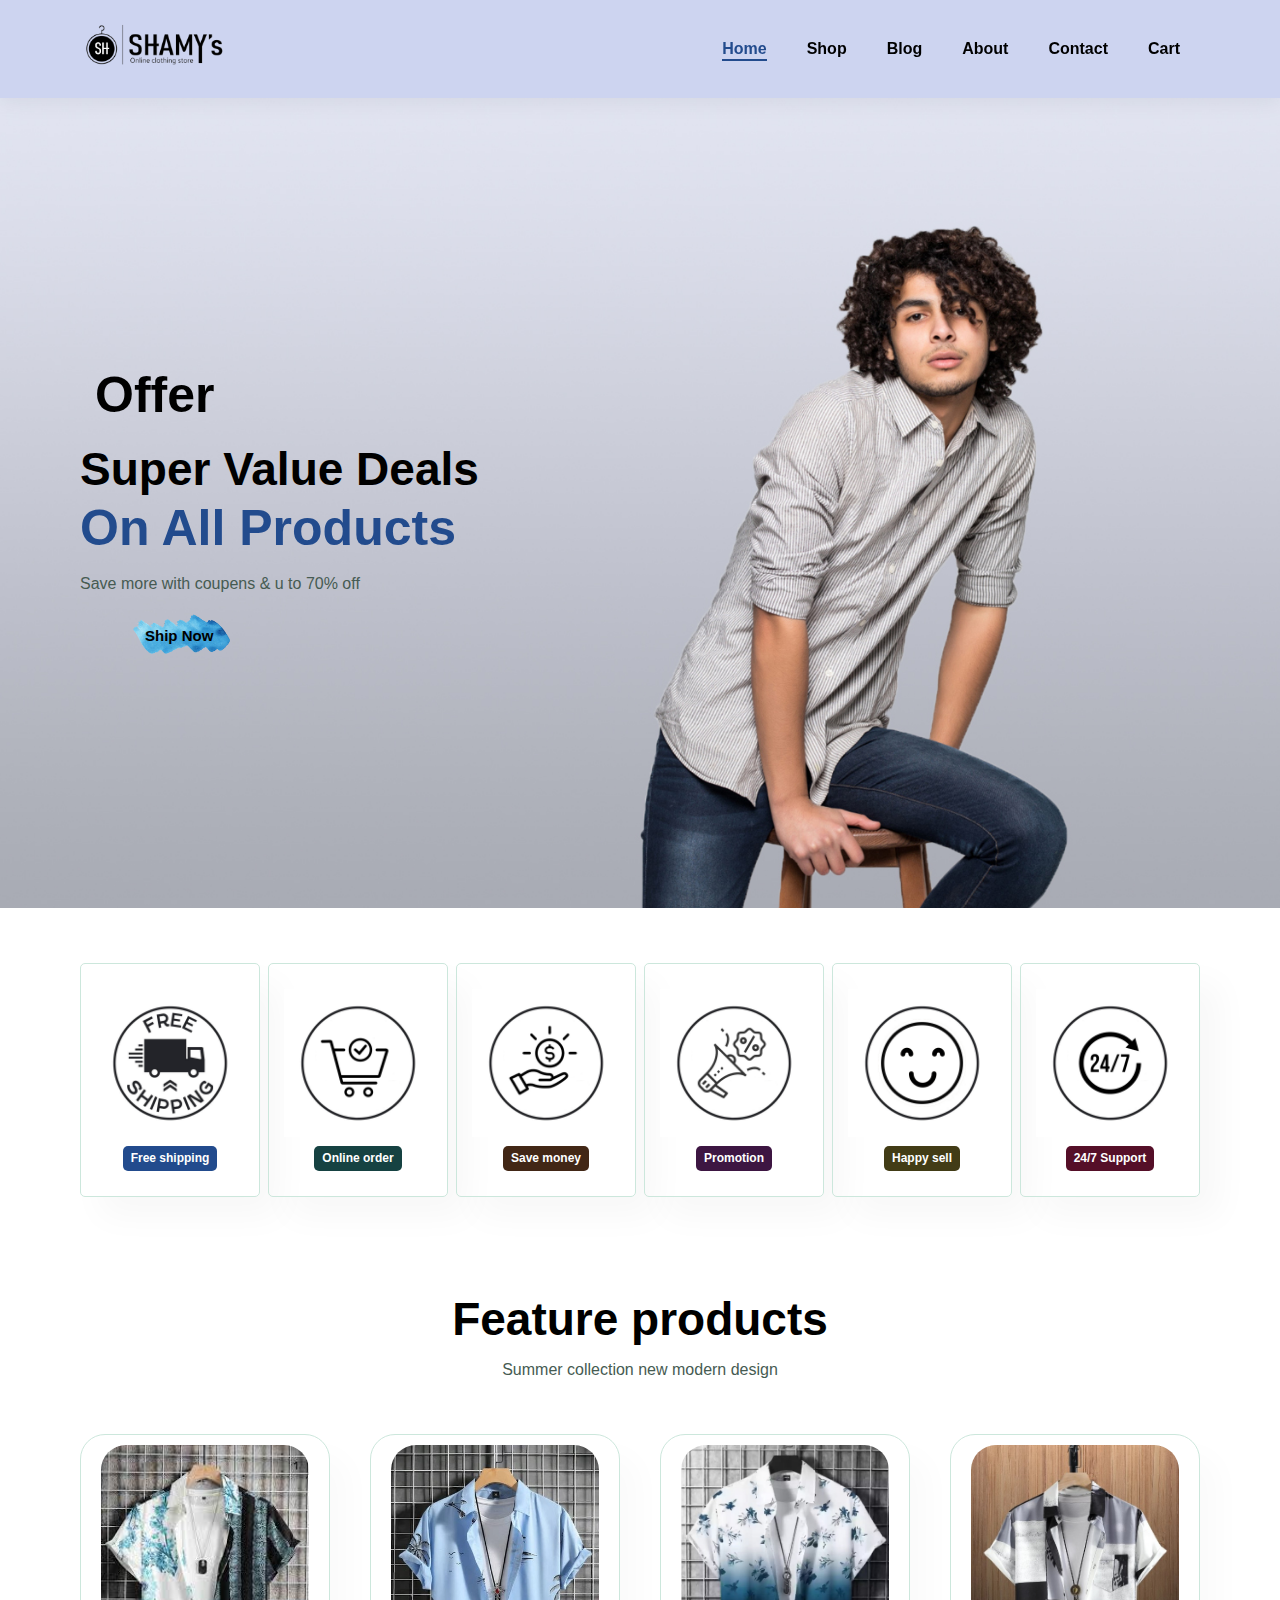
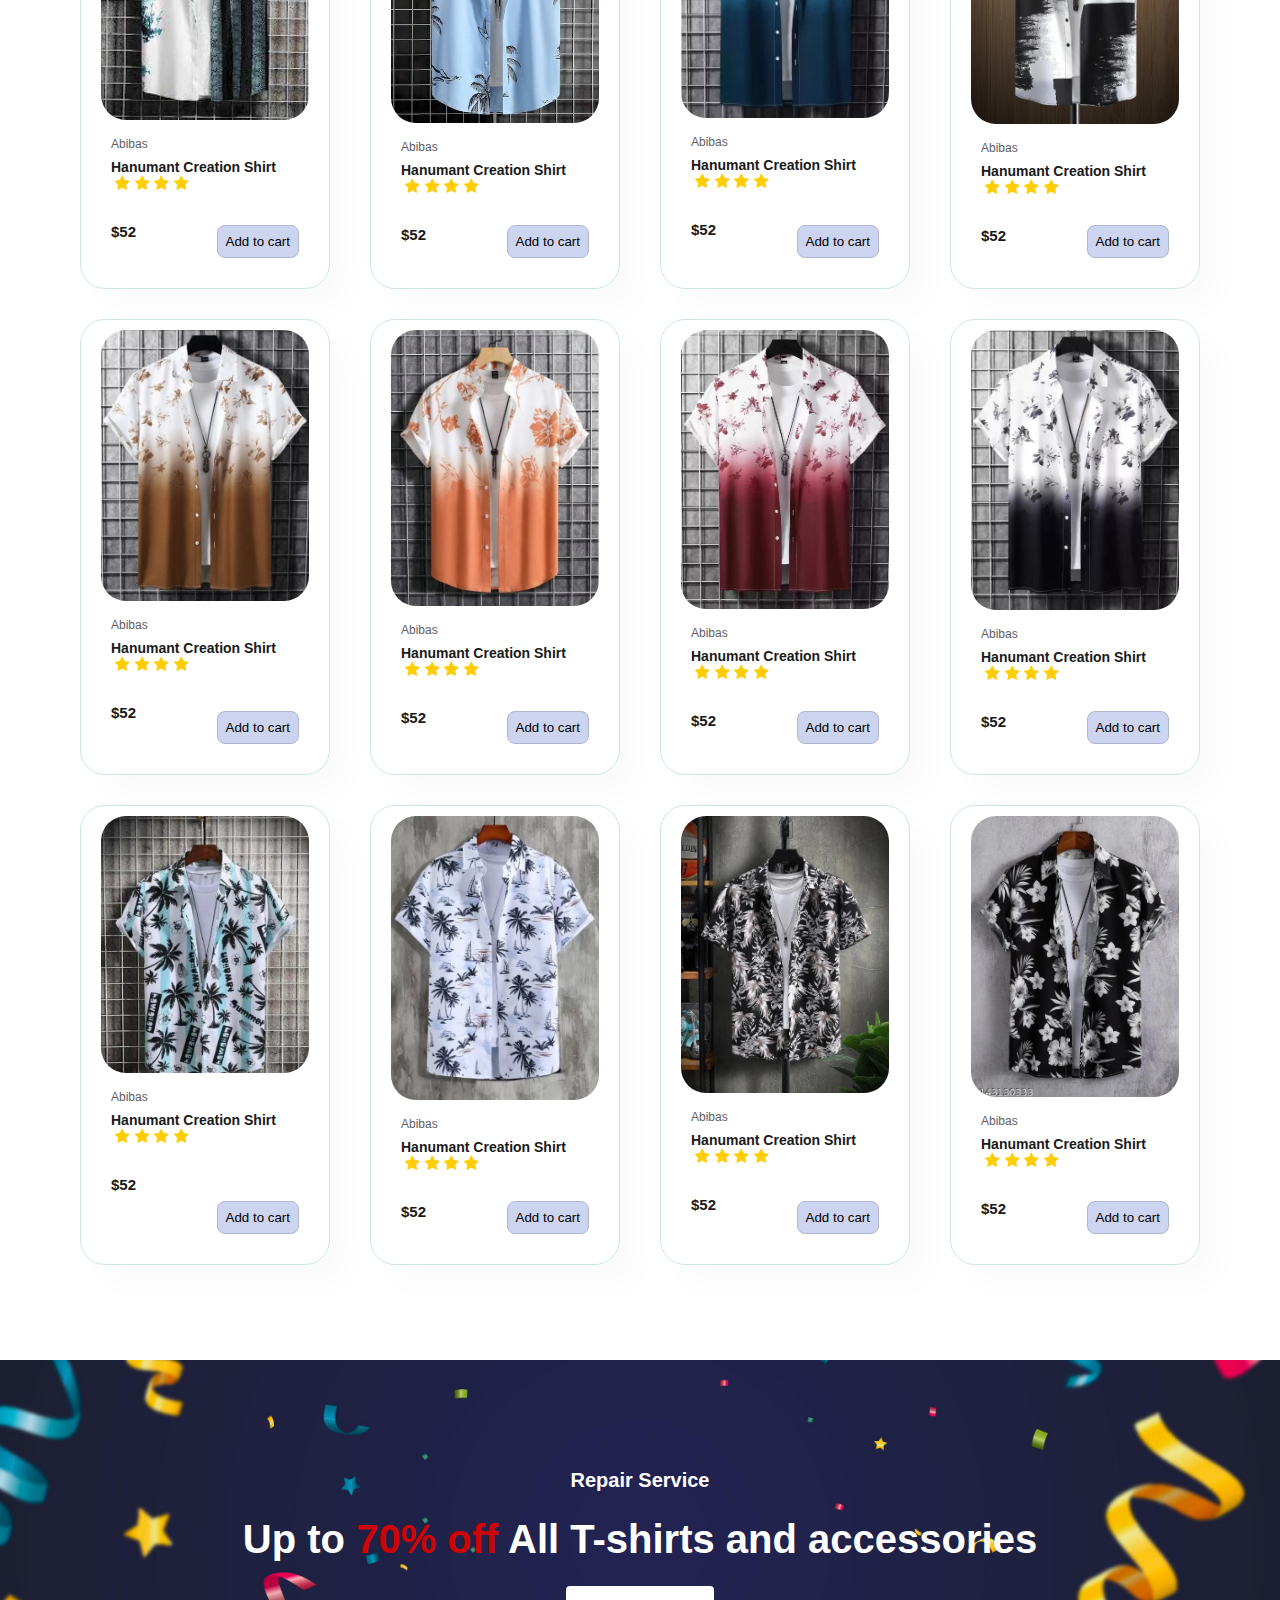
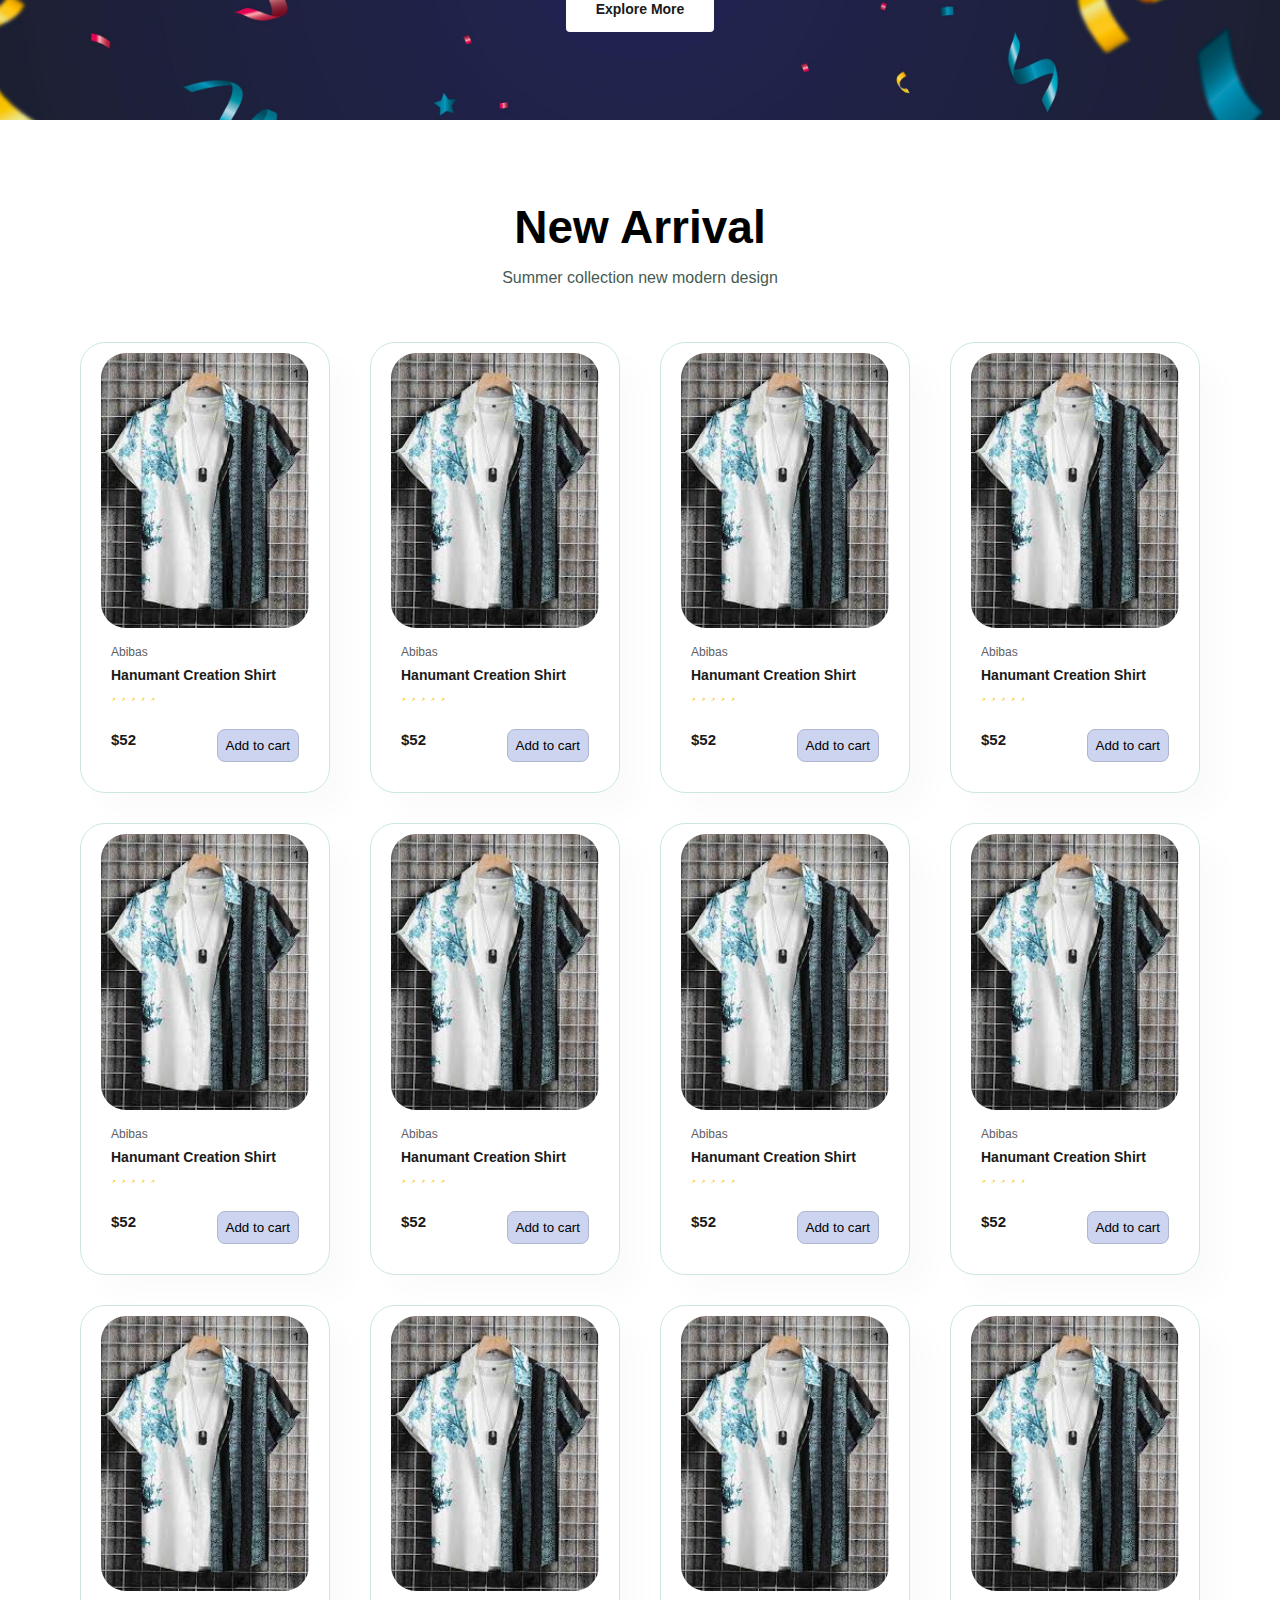
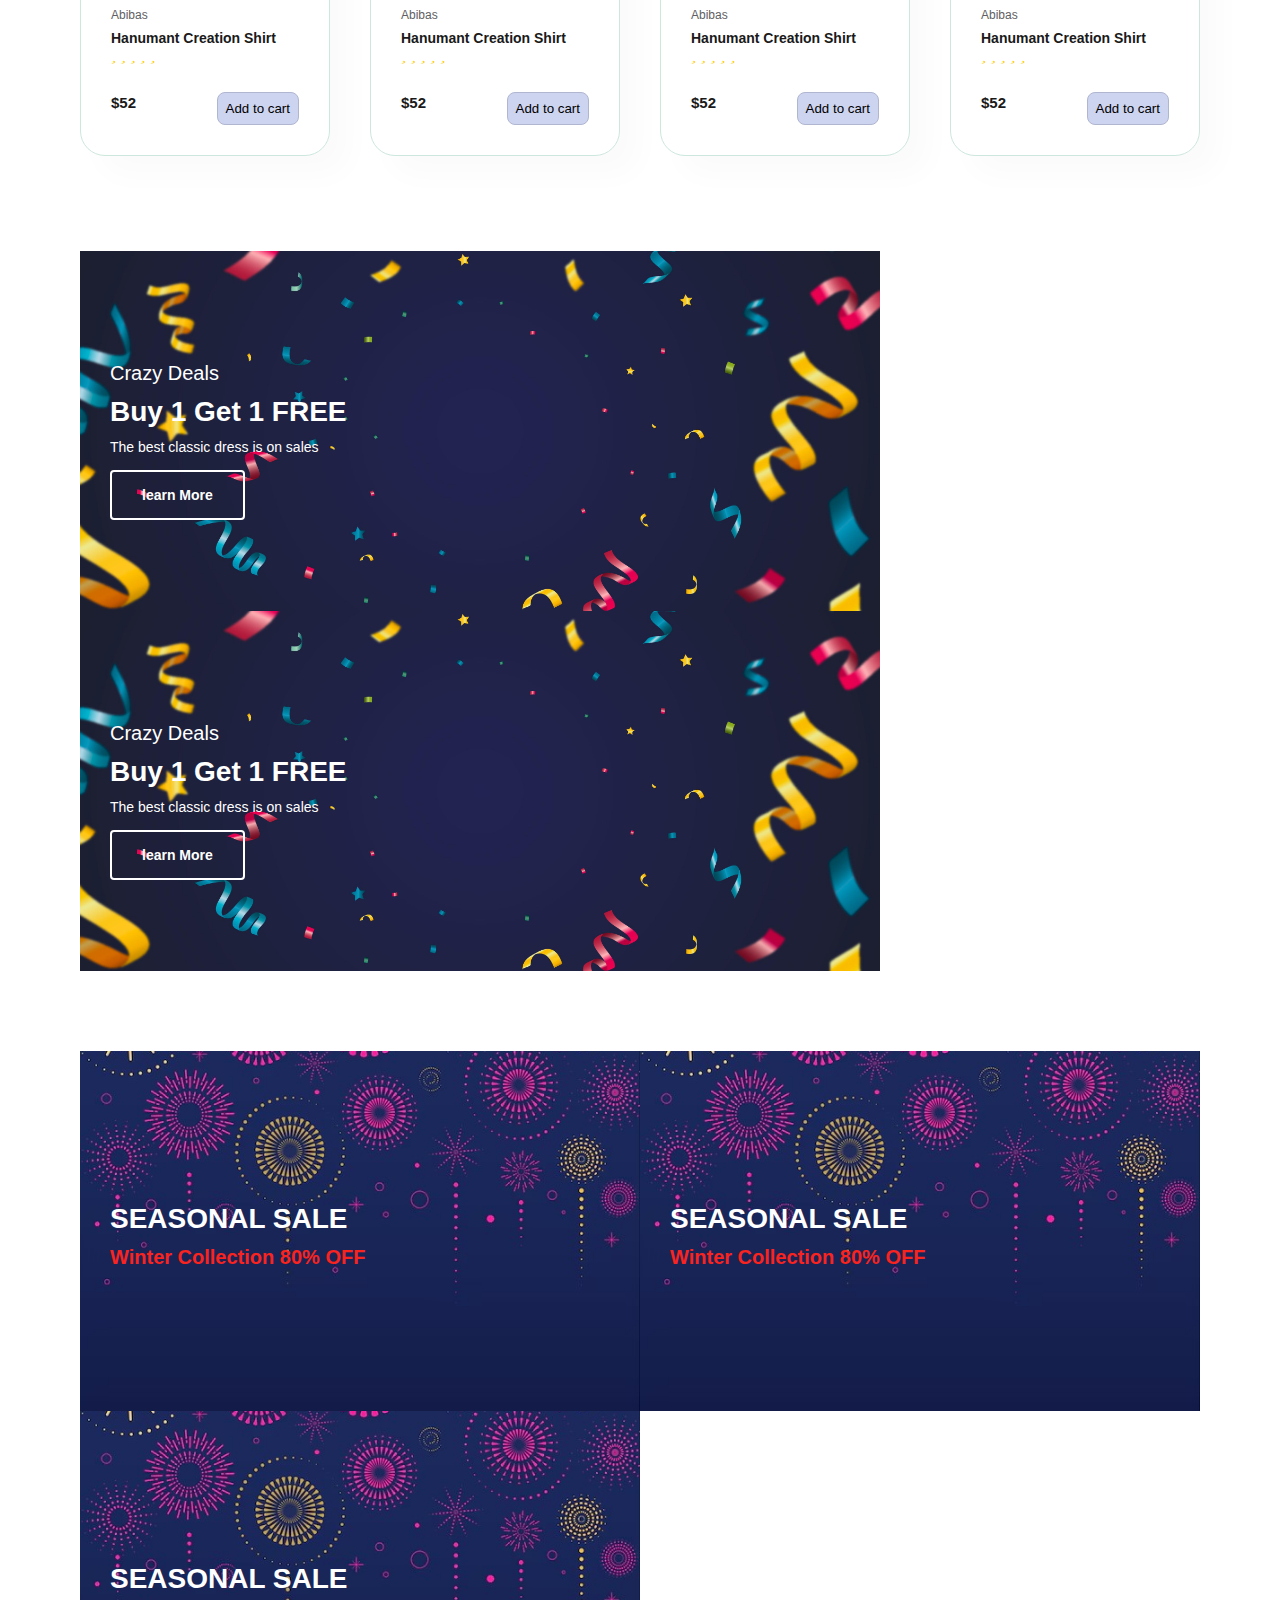
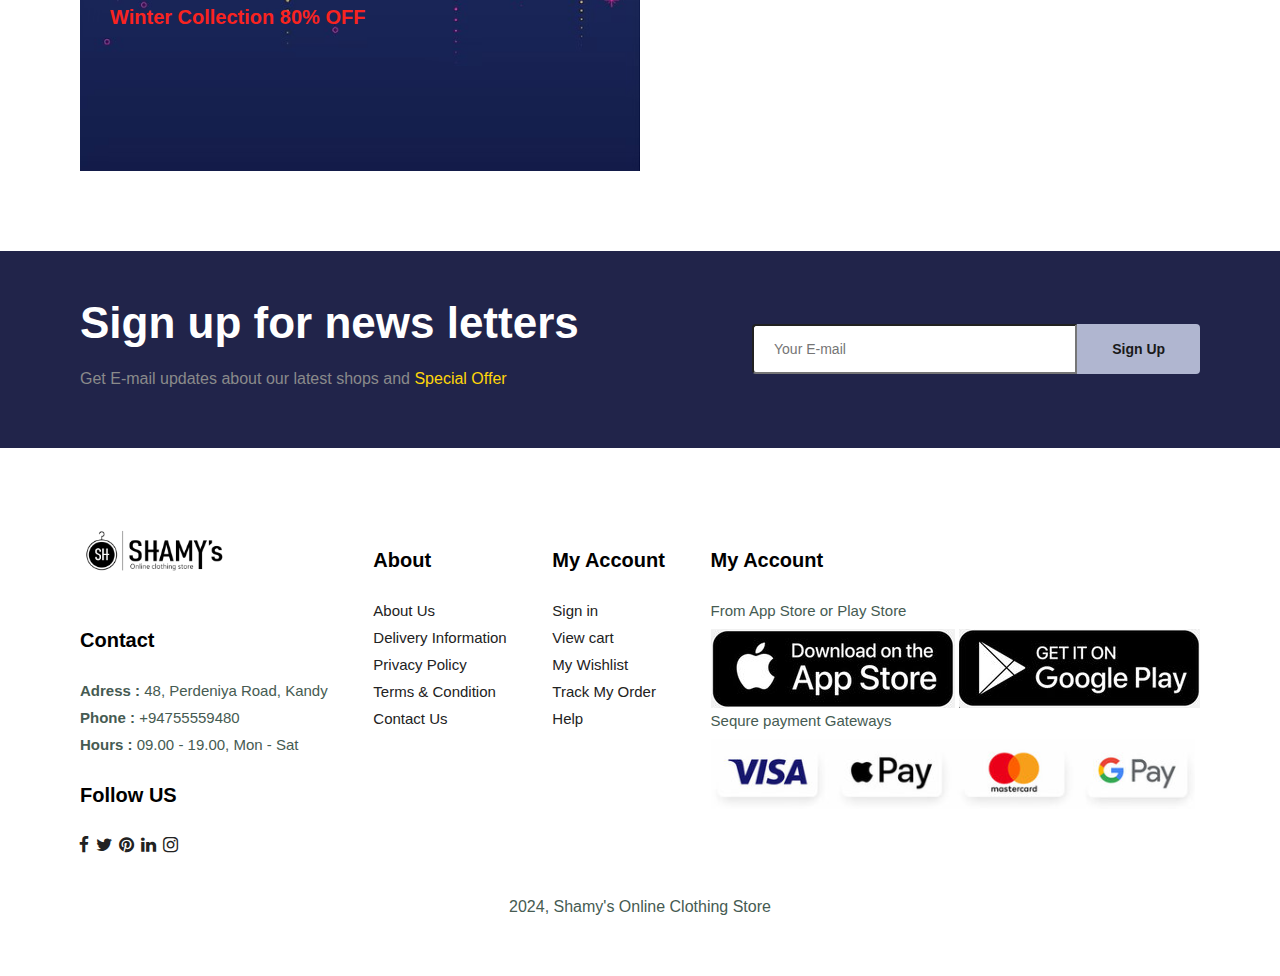
<file: index.html>
<!DOCTYPE html>
<html lang="en">
<head>
    <meta charset="UTF-8">
    <meta name="viewport" content="width=device-width, initial-scale=1.0">
    <title>Shamy's Clothing</title>
    <link rel="stylesheet" href="https://cdnjs.cloudflare.com/ajax/libs/font-awesome/4.7.0/css/font-awesome.min.css">   
    <link rel="stylesheet" href="style.css">

</head>
<body>
    <section id="header">
        <a href="#"><img class="logo" src="image/logo.png" alt=""></a>
        <div>
            <ul id="navbar">
                <li><a class="active" href="home.html">Home</a></li>       
                <li><a href="shop.html">Shop</a> </li>
                <li><a href="blog.html">Blog</a></li> 
                <li><a href="about.html">About</a> </li>
                <li><a href="contact.html">Contact</a> </li>
                <li><a href="Cart.html">Cart</a> </li>
                <a href="#" id="closeN"><i class="fa fa-close"></i></a>
            </ul>
        </div>
        <div class="mobile">
            <i id="bar" class="fa fa-bars"> </i>
        </div>
    </section><!--end of header-->

    <section id="hero">
        <h4>Offer</h4>
        <h2>Super Value Deals</h2>
        <h1>On All Products</h1>
        <p>Save more with coupens & u to 70% off</p>
        <button class="btn1">Ship Now</button>
    </section><!--end of hero section-->

    <section id="feature" class="section-p1">
        <deiv class="fe-box">
            <img id="f1-img" src="image/feature1.jpg">
            <h6>Free shipping</h6>
        </deiv>
        <deiv class="fe-box">
            <img id="f1-img" src="image/feature2.jpg">
            <h6>Online order</h6>
        </deiv>
        <deiv class="fe-box">
            <img id="f1-img" src="image/feature3.jpg">
            <h6>Save money</h6>
        </deiv>
        <deiv class="fe-box">
            <img id="f1-img" src="image/feature4.jpg">
            <h6>Promotion</h6>
        </deiv>
        <deiv class="fe-box">
            <img id="f1-img" src="image/feature5.jpg">
            <h6>Happy sell</h6>
        </deiv>
        <deiv class="fe-box">
            <img id="f1-img" src="image/feature6.jpg">
            <h6>24/7 Support</h6>
        </deiv>
    </section><!--end of feature section-->

    <section id="product1" class="section-p1">
        <h2>Feature products</h2>
        <p>Summer collection new modern design</p>
        <div class="pro-container">
            <div class="pro">
                <img src="image/product/p1.jfif" alt="">
                <div class="p-discription">
                    <span>Abibas</span>
                    <h5>Hanumant Creation Shirt</h5>
                    <div class="stars">
                        <i class="fa fa-Star"></i>
                        <i class="fa fa-star"></i>
                        <i class="fa fa-star"></i>
                        <i class="fa fa-star"></i>
                        <i class="fa fa-star"></i>
                    </div>
                    <h4>$52</h4>                    
                </div>
                <button>
                    Add to cart
                </button>
            </div>
            <div class="pro">
                <img src="image/product/p2.jpg" alt="">
                <div class="p-discription">
                    <span>Abibas</span>
                    <h5>Hanumant Creation Shirt</h5>
                    <div class="stars">
                        <i class="fa fa-Star"></i>
                        <i class="fa fa-star"></i>
                        <i class="fa fa-star"></i>
                        <i class="fa fa-star"></i>
                        <i class="fa fa-star"></i>
                    </div>
                    <h4>$52</h4>                    
                </div>
                <button>
                    Add to cart
                </button>
            </div>
            <div class="pro">
                <img src="image/product/p3.jpg" alt="">
                <div class="p-discription">
                    <span>Abibas</span>
                    <h5>Hanumant Creation Shirt</h5>
                    <div class="stars">
                        <i class="fa fa-Star"></i>
                        <i class="fa fa-star"></i>
                        <i class="fa fa-star"></i>
                        <i class="fa fa-star"></i>
                        <i class="fa fa-star"></i>
                    </div>
                    <h4>$52</h4>                    
                </div>
                <button>
                    Add to cart
                </button>
            </div>
            <div class="pro">
                <img src="image/product/p4.jpg" alt="">
                <div class="p-discription">
                    <span>Abibas</span>
                    <h5>Hanumant Creation Shirt</h5>
                    <div class="stars">
                        <i class="fa fa-Star"></i>
                        <i class="fa fa-star"></i>
                        <i class="fa fa-star"></i>
                        <i class="fa fa-star"></i>
                        <i class="fa fa-star"></i>
                    </div>
                    <h4>$52</h4>                    
                </div>
                <button>
                    Add to cart
                </button>
            </div>
            <div class="pro">
                <img src="image/product/p6.jpg" alt="">
                <div class="p-discription">
                    <span>Abibas</span>
                    <h5>Hanumant Creation Shirt</h5>
                    <div class="stars">
                        <i class="fa fa-Star"></i>
                        <i class="fa fa-star"></i>
                        <i class="fa fa-star"></i>
                        <i class="fa fa-star"></i>
                        <i class="fa fa-star"></i>
                    </div>
                    <h4>$52</h4>                    
                </div>
                <button>
                    Add to cart
                </button>
            </div>
            <div class="pro">
                <img src="image/product/p7.jpg" alt="">
                <div class="p-discription">
                    <span>Abibas</span>
                    <h5>Hanumant Creation Shirt</h5>
                    <div class="stars">
                        <i class="fa fa-Star"></i>
                        <i class="fa fa-star"></i>
                        <i class="fa fa-star"></i>
                        <i class="fa fa-star"></i>
                        <i class="fa fa-star"></i>
                    </div>
                    <h4>$52</h4>                    
                </div>
                <button>
                    Add to cart
                </button>
            </div>
            <div class="pro">
                <img src="image/product/p8.jpg" alt="">
                <div class="p-discription">
                    <span>Abibas</span>
                    <h5>Hanumant Creation Shirt</h5>
                    <div class="stars">
                        <i class="fa fa-Star"></i>
                        <i class="fa fa-star"></i>
                        <i class="fa fa-star"></i>
                        <i class="fa fa-star"></i>
                        <i class="fa fa-star"></i>
                    </div>
                    <h4>$52</h4>                    
                </div>
                <button>
                    Add to cart
                </button>
            </div>
            <div class="pro">
                <img src="image/product/p9.jpg" alt="">
                <div class="p-discription">
                    <span>Abibas</span>
                    <h5>Hanumant Creation Shirt</h5>
                    <div class="stars">
                        <i class="fa fa-Star"></i>
                        <i class="fa fa-star"></i>
                        <i class="fa fa-star"></i>
                        <i class="fa fa-star"></i>
                        <i class="fa fa-star"></i>
                    </div>
                    <h4>$52</h4>                    
                </div>
                <button>
                    Add to cart
                </button>
            </div>
            <div class="pro">
                <img src="image/product/p10.jpg" alt="">
                <div class="p-discription">
                    <span>Abibas</span>
                    <h5>Hanumant Creation Shirt</h5>
                    <div class="stars">
                        <i class="fa fa-Star"></i>
                        <i class="fa fa-star"></i>
                        <i class="fa fa-star"></i>
                        <i class="fa fa-star"></i>
                        <i class="fa fa-star"></i>
                    </div>
                    <h4>$52</h4>                    
                </div>
                <button>
                    Add to cart
                </button>
            </div>
            <div class="pro">
                <img src="image/product/p11.jpg" alt="">
                <div class="p-discription">
                    <span>Abibas</span>
                    <h5>Hanumant Creation Shirt</h5>
                    <div class="stars">
                        <i class="fa fa-Star"></i>
                        <i class="fa fa-star"></i>
                        <i class="fa fa-star"></i>
                        <i class="fa fa-star"></i>
                        <i class="fa fa-star"></i>
                    </div>
                    <h4>$52</h4>                    
                </div>
                <button>
                    Add to cart
                </button>
            </div>
            <div class="pro">
                <img src="image/product/p12.jpg" alt="">
                <div class="p-discription">
                    <span>Abibas</span>
                    <h5>Hanumant Creation Shirt</h5>
                    <div class="stars">
                        <i class="fa fa-Star"></i>
                        <i class="fa fa-star"></i>
                        <i class="fa fa-star"></i>
                        <i class="fa fa-star"></i>
                        <i class="fa fa-star"></i>
                    </div>
                    <h4>$52</h4>                    
                </div>
                <button>
                    Add to cart
                </button>
            </div>
            <div class="pro">
                <img src="image/product/p13.jpg" alt="">
                <div class="p-discription">
                    <span>Abibas</span>
                    <h5>Hanumant Creation Shirt</h5>
                    <div class="stars">
                        <i class="fa fa-Star"></i>
                        <i class="fa fa-star"></i>
                        <i class="fa fa-star"></i>
                        <i class="fa fa-star"></i>
                        <i class="fa fa-star"></i>
                    </div>
                    <h4>$52</h4>                    
                </div>
                <button>
                    Add to cart
                </button>
            </div>


        </div>

    </section><!--end of Product section-->

    <section class="banner section-p1 section-m1" >
        <h4>Repair Service</h4>
        <h2>Up to <span>70% off</span> All T-shirts and accessories</h2>
        <button class="normal">Explore More</button>
    </section><!--end of banner section-->

    <section id="product1" class="section-p1">
        <h2>New Arrival</h2>
        <p>Summer collection new modern design</p>
        <div class="pro-container">
            <div class="pro">
                <img src="image/product/p1.jfif" alt="">
                <div class="p-discription">
                    <span>Abibas</span>
                    <h5>Hanumant Creation Shirt</h5>
                    <div class="stars">
                        <i class="fas fa-star"></i>
                        <i class="fas fa-star"></i>
                        <i class="fas fa-star"></i>
                        <i class="fas fa-star"></i>
                        <i class="fas fa-star"></i>
                    </div>
                    <h4>$52</h4>                    
                </div>
                <button>
                    Add to cart 
                </button>
            </div>
            <div class="pro">
                <img src="image/product/p1.jfif" alt="">
                <div class="p-discription">
                    <span>Abibas</span>
                    <h5>Hanumant Creation Shirt</h5>
                    <div class="stars">
                        <i class="fas fa-star"></i>
                        <i class="fas fa-star"></i>
                        <i class="fas fa-star"></i>
                        <i class="fas fa-star"></i>
                        <i class="fas fa-star"></i>
                    </div>
                    <h4>$52</h4>                    
                </div>
                <button>
                    Add to cart
                </button>
            </div>
            <div class="pro">
                <img src="image/product/p1.jfif" alt="">
                <div class="p-discription">
                    <span>Abibas</span>
                    <h5>Hanumant Creation Shirt</h5>
                    <div class="stars">
                        <i class="fas fa-star"></i>
                        <i class="fas fa-star"></i>
                        <i class="fas fa-star"></i>
                        <i class="fas fa-star"></i>
                        <i class="fas fa-star"></i>
                    </div>
                    <h4>$52</h4>                    
                </div>
                <button>
                    Add to cart
                </button>
            </div>
            <div class="pro">
                <img src="image/product/p1.jfif" alt="">
                <div class="p-discription">
                    <span>Abibas</span>
                    <h5>Hanumant Creation Shirt</h5>
                    <div class="stars">
                        <i class="fas fa-star"></i>
                        <i class="fas fa-star"></i>
                        <i class="fas fa-star"></i>
                        <i class="fas fa-star"></i>
                        <i class="fas fa-star"></i>
                    </div>
                    <h4>$52</h4>                    
                </div>
                <button>
                    Add to cart
                </button>
            </div>
            <div class="pro">
                <img src="image/product/p1.jfif" alt="">
                <div class="p-discription">
                    <span>Abibas</span>
                    <h5>Hanumant Creation Shirt</h5>
                    <div class="stars">
                        <i class="fas fa-star"></i>
                        <i class="fas fa-star"></i>
                        <i class="fas fa-star"></i>
                        <i class="fas fa-star"></i>
                        <i class="fas fa-star"></i>
                    </div>
                    <h4>$52</h4>                    
                </div>
                <button>
                    Add to cart
                </button>
            </div>
            <div class="pro">
                <img src="image/product/p1.jfif" alt="">
                <div class="p-discription">
                    <span>Abibas</span>
                    <h5>Hanumant Creation Shirt</h5>
                    <div class="stars">
                        <i class="fas fa-star"></i>
                        <i class="fas fa-star"></i>
                        <i class="fas fa-star"></i>
                        <i class="fas fa-star"></i>
                        <i class="fas fa-star"></i>
                    </div>
                    <h4>$52</h4>                    
                </div>
                <button>
                    Add to cart
                </button>
            </div>
            <div class="pro">
                <img src="image/product/p1.jfif" alt="">
                <div class="p-discription">
                    <span>Abibas</span>
                    <h5>Hanumant Creation Shirt</h5>
                    <div class="stars">
                        <i class="fas fa-star"></i>
                        <i class="fas fa-star"></i>
                        <i class="fas fa-star"></i>
                        <i class="fas fa-star"></i>
                        <i class="fas fa-star"></i>
                    </div>
                    <h4>$52</h4>                    
                </div>
                <button>
                    Add to cart
                </button>
            </div>
            <div class="pro">
                <img src="image/product/p1.jfif" alt="">
                <div class="p-discription">
                    <span>Abibas</span>
                    <h5>Hanumant Creation Shirt</h5>
                    <div class="stars">
                        <i class="fas fa-star"></i>
                        <i class="fas fa-star"></i>
                        <i class="fas fa-star"></i>
                        <i class="fas fa-star"></i>
                        <i class="fas fa-star"></i>
                    </div>
                    <h4>$52</h4>                    
                </div>
                <button>
                    Add to cart
                </button>
            </div>
            <div class="pro">
                <img src="image/product/p1.jfif" alt="">
                <div class="p-discription">
                    <span>Abibas</span>
                    <h5>Hanumant Creation Shirt</h5>
                    <div class="stars">
                        <i class="fas fa-star"></i>
                        <i class="fas fa-star"></i>
                        <i class="fas fa-star"></i>
                        <i class="fas fa-star"></i>
                        <i class="fas fa-star"></i>
                    </div>
                    <h4>$52</h4>                    
                </div>
                <button>
                    Add to cart
                </button>
            </div>
            <div class="pro">
                <img src="image/product/p1.jfif" alt="">
                <div class="p-discription">
                    <span>Abibas</span>
                    <h5>Hanumant Creation Shirt</h5>
                    <div class="stars">
                        <i class="fas fa-star"></i>
                        <i class="fas fa-star"></i>
                        <i class="fas fa-star"></i>
                        <i class="fas fa-star"></i>
                        <i class="fas fa-star"></i>
                    </div>
                    <h4>$52</h4>                    
                </div>
                <button>
                    Add to cart
                </button>
            </div>
            <div class="pro">
                <img src="image/product/p1.jfif" alt="">
                <div class="p-discription">
                    <span>Abibas</span>
                    <h5>Hanumant Creation Shirt</h5>
                    <div class="stars">
                        <i class="fas fa-star"></i>
                        <i class="fas fa-star"></i>
                        <i class="fas fa-star"></i>
                        <i class="fas fa-star"></i>
                        <i class="fas fa-star"></i>
                    </div>
                    <h4>$52</h4>                    
                </div>
                <button>
                    Add to cart
                </button>
            </div>
            <div class="pro">
                <img src="image/product/p1.jfif" alt="">
                <div class="p-discription">
                    <span>Abibas</span>
                    <h5>Hanumant Creation Shirt</h5>
                    <div class="stars">
                        <i class="fas fa-star"></i>
                        <i class="fas fa-star"></i>
                        <i class="fas fa-star"></i>
                        <i class="fas fa-star"></i>
                        <i class="fas fa-star"></i>
                    </div>
                    <h4>$52</h4>                    
                </div>
                <button>
                    Add to cart
                </button>
            </div>


        </div>

    </section><!--end of Product1 section-->

    <section class="sm-banner section-p1">
        <div class="banner-box">
            <h4>Crazy Deals</h4>
            <h2>Buy 1 Get 1 FREE</h2>
            <span>The best classic dress is on sales</span>
            <button class="normal">learn More</button>
        </div>
        <div class="banner-box ">
            <h4>Crazy Deals</h4>
            <h2>Buy 1 Get 1 FREE</h2>
            <span>The best classic dress is on sales</span>
            <button class="normal">learn More</button>
        </div>
    </section><!--end of sm-banne section-->

    <section class="sm-banner t-banner section-p1">
        <div class="banner-box">      
            <h2>SEASONAL SALE</h2>
            <h3>Winter Collection 80% OFF</h3>          
        </div>
        <div class="banner-box">      
            <h2>SEASONAL SALE</h2>
            <h3>Winter Collection 80% OFF</h3>          
        </div>
        <div class="banner-box">      
            <h2>SEASONAL SALE</h2>
            <h3>Winter Collection 80% OFF</h3>          
        </div>
    </section><!--end of t-banne section-->

    <section class="section-p1 section-m1" id="newsletter">
        <div class="newstext">
            <h4>Sign up for news letters</h4>
            <p>Get E-mail updates about our latest shops and <span>Special Offer</span></p>
        </div>
        <div class="form">
            <input type="text" placeholder="Your E-mail">
            <button class="normal">Sign Up</button>
        </div>
    </section>

    <div class="footer-section section-p1">
        <footer>
            <div class="col">
                <img src="image/logo.png" class="logo footer-logo">
                <h4>Contact</h4>
                <p><strong>Adress : </strong>48, Perdeniya Road, Kandy</p>
                <p><strong>Phone : </strong> +94755559480</p>
                <p><strong>Hours : </strong>09.00 - 19.00, Mon - Sat</p>
                <h4>Follow US</h4>
                <div class="Follow"><ul>
                    <li>   
                        <a href="#" class="fa fa-facebook"> </a>   
                        </li>  
                        <li>  
                        <a href="#" class="fa fa-twitter"> </a>  
                        </li>  
                        <li>  
                        <a href="#" class="fa fa-pinterest"> </a>  
                        </li>  
                        <li>  
                        <a href="#" class="fa fa-linkedin"> </a>  
                        </li>  
                        <li>  
                        <a href="#" class="fa fa-instagram"> </a>  
                        </li>  
                </ul></div>
            </div>
    
            <div class="col">
                <h4>About</h4>
                <a href="">About Us</a>
                <a href="">Delivery Information</a>
                <a href="">Privacy Policy</a>
                <a href="">Terms & Condition</a>
                <a href="">Contact Us</a>
            </div>
    
            <div class="col">
                <h4>My Account</h4>
                <a href="">Sign in</a>
                <a href="">View cart</a>
                <a href="">My Wishlist</a>
                <a href="">Track My Order</a>
                <a href="">Help</a>
            </div>
    
            <div class="col install">
                <h4>My Account</h4>
                <p>From App Store or Play Store</p>
                <div class="row">
                    <img src="image/App Store.png" alt="">
                    <img src="image/Play Store.png" alt="">
                </div>
                <p>Sequre payment Gateways</p>
                <div>
                    <img src="image/payment.png" alt="">
                </div>
            </div>  
        </footer>
            
        <div class="copyright">
            <p>2024, Shamy's Online Clothing Store</p>
        </div>
    </div>
   

</body>
<script type="text/javascript" src="script.js"></script>
</html>
</file>
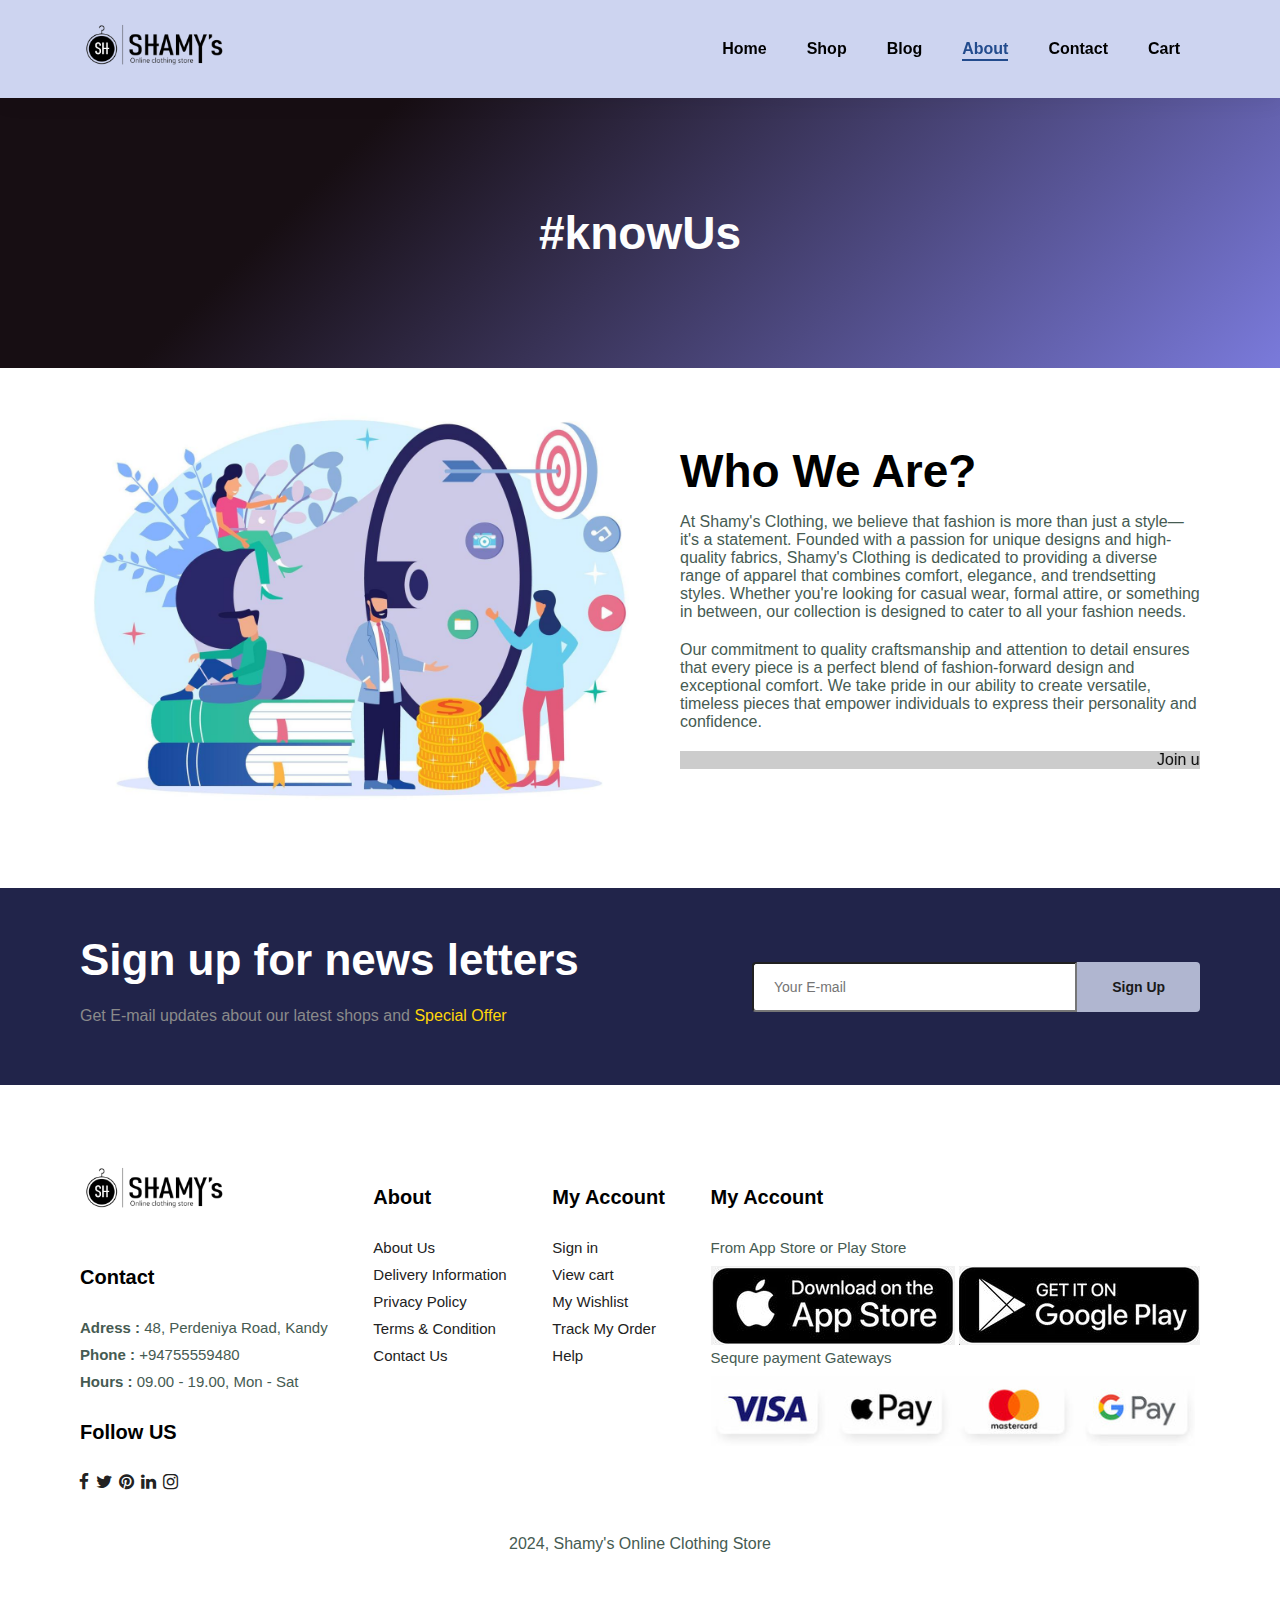
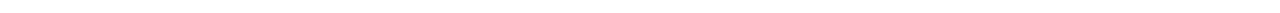
<file: about.html>
<!DOCTYPE html>
<html lang="en">
<head>
    <meta charset="UTF-8">
    <meta name="viewport" content="width=device-width, initial-scale=1.0">
    <title>Shamy's Clothing</title>
    <link rel="stylesheet" href="https://cdnjs.cloudflare.com/ajax/libs/font-awesome/4.7.0/css/font-awesome.min.css">   
    <link rel="stylesheet" href="style.css">

</head>
<body>
    <section id="header">
        <a href="#"><img class="logo" src="image/logo.png" alt=""></a>
        <div>
            <ul id="navbar">
                <li><a  href="index.html">Home</a></li>       
                <li><a  href="shop.html">Shop</a> </li>
                <li><a  href="blog.html">Blog</a></li> 
                <li><a class="active"  href="about.html">About</a> </li>
                <li><a href="contact.html">Contact</a> </li>
                <li><a href="Cart.html">Cart</a> </li>
                <a href="#" id="closeN"><i class="fa fa-close"></i></a>
            </ul>
        </div>
        <div class="mobile">
            <i id="bar" class="fa fa-bars"> </i>
        </div>
    </section><!--end of header-->

    <section id="page-header" class="About-header">
        <h2>#knowUs</h2>
    </section><!--end of hero section-->

    <section id="about-head" class="section-p1">
        <img src="image/about.jpg" alt="">
        <div>
        <h2>Who We Are?</h2>
        <p>At Shamy's Clothing, we believe that fashion is more than just a style—it's a statement. Founded with a passion for unique designs and high-quality fabrics, Shamy's Clothing is dedicated to providing a diverse range of apparel that combines comfort, elegance, and trendsetting styles. Whether you're looking for casual wear, formal attire, or something in between, our collection is designed to cater to all your fashion needs. 
        </p>   <p> Our commitment to quality craftsmanship and attention to detail ensures that every piece is a perfect blend of fashion-forward design and exceptional comfort. We take pride in our ability to create versatile, timeless pieces that empower individuals to express their personality and confidence.
        </p>
         <marquee bgcolor="#ccc" loop="-1" scrollamount="5" width="100%">
            Join us on our journey as we continue to innovate and redefine fashion with every season. At Shamy's Clothing, we’re not just creating clothes; we’re creating a lifestyle.
         </marquee> 
    </section>

    <section class="section-p1 section-m1" id="newsletter">
        <div class="newstext">
            <h4>Sign up for news letters</h4>
            <p>Get E-mail updates about our latest shops and <span>Special Offer</span></p>
        </div>
        <div class="form">
            <input type="text" placeholder="Your E-mail">
            <button class="normal">Sign Up</button>
        </div>
    </section>


    <div class="footer-section section-p1">
        <footer>
            <div class="col">
                <img src="image/logo.png" class="logo footer-logo">
                <h4>Contact</h4>
                <p><strong>Adress : </strong>48, Perdeniya Road, Kandy</p>
                <p><strong>Phone : </strong> +94755559480</p>
                <p><strong>Hours : </strong>09.00 - 19.00, Mon - Sat</p>
                <h4>Follow US</h4>
                <div class="Follow"><ul>
                    <li>   
                        <a href="#" class="fa fa-facebook"> </a>   
                        </li>  
                        <li>  
                        <a href="#" class="fa fa-twitter"> </a>  
                        </li>  
                        <li>  
                        <a href="#" class="fa fa-pinterest"> </a>  
                        </li>  
                        <li>  
                        <a href="#" class="fa fa-linkedin"> </a>  
                        </li>  
                        <li>  
                        <a href="#" class="fa fa-instagram"> </a>  
                        </li>  
                </ul></div>
            </div>
    
            <div class="col">
                <h4>About</h4>
                <a href="">About Us</a>
                <a href="">Delivery Information</a>
                <a href="">Privacy Policy</a>
                <a href="">Terms & Condition</a>
                <a href="">Contact Us</a>
            </div>
    
            <div class="col">
                <h4>My Account</h4>
                <a href="">Sign in</a>
                <a href="">View cart</a>
                <a href="">My Wishlist</a>
                <a href="">Track My Order</a>
                <a href="">Help</a>
            </div>
    
            <div class="col install">
                <h4>My Account</h4>
                <p>From App Store or Play Store</p>
                <div class="row">
                    <img src="image/App Store.png" alt="">
                    <img src="image/Play Store.png" alt="">
                </div>
                <p>Sequre payment Gateways</p>
                <div>
                    <img src="image/payment.png" alt="">
                </div>
            </div>  
        </footer>
            
        <div class="copyright">
            <p>2024, Shamy's Online Clothing Store</p>
        </div>
    </div>
   

</body>
<script type="text/javascript" src="script.js"></script>
</html>
</file>
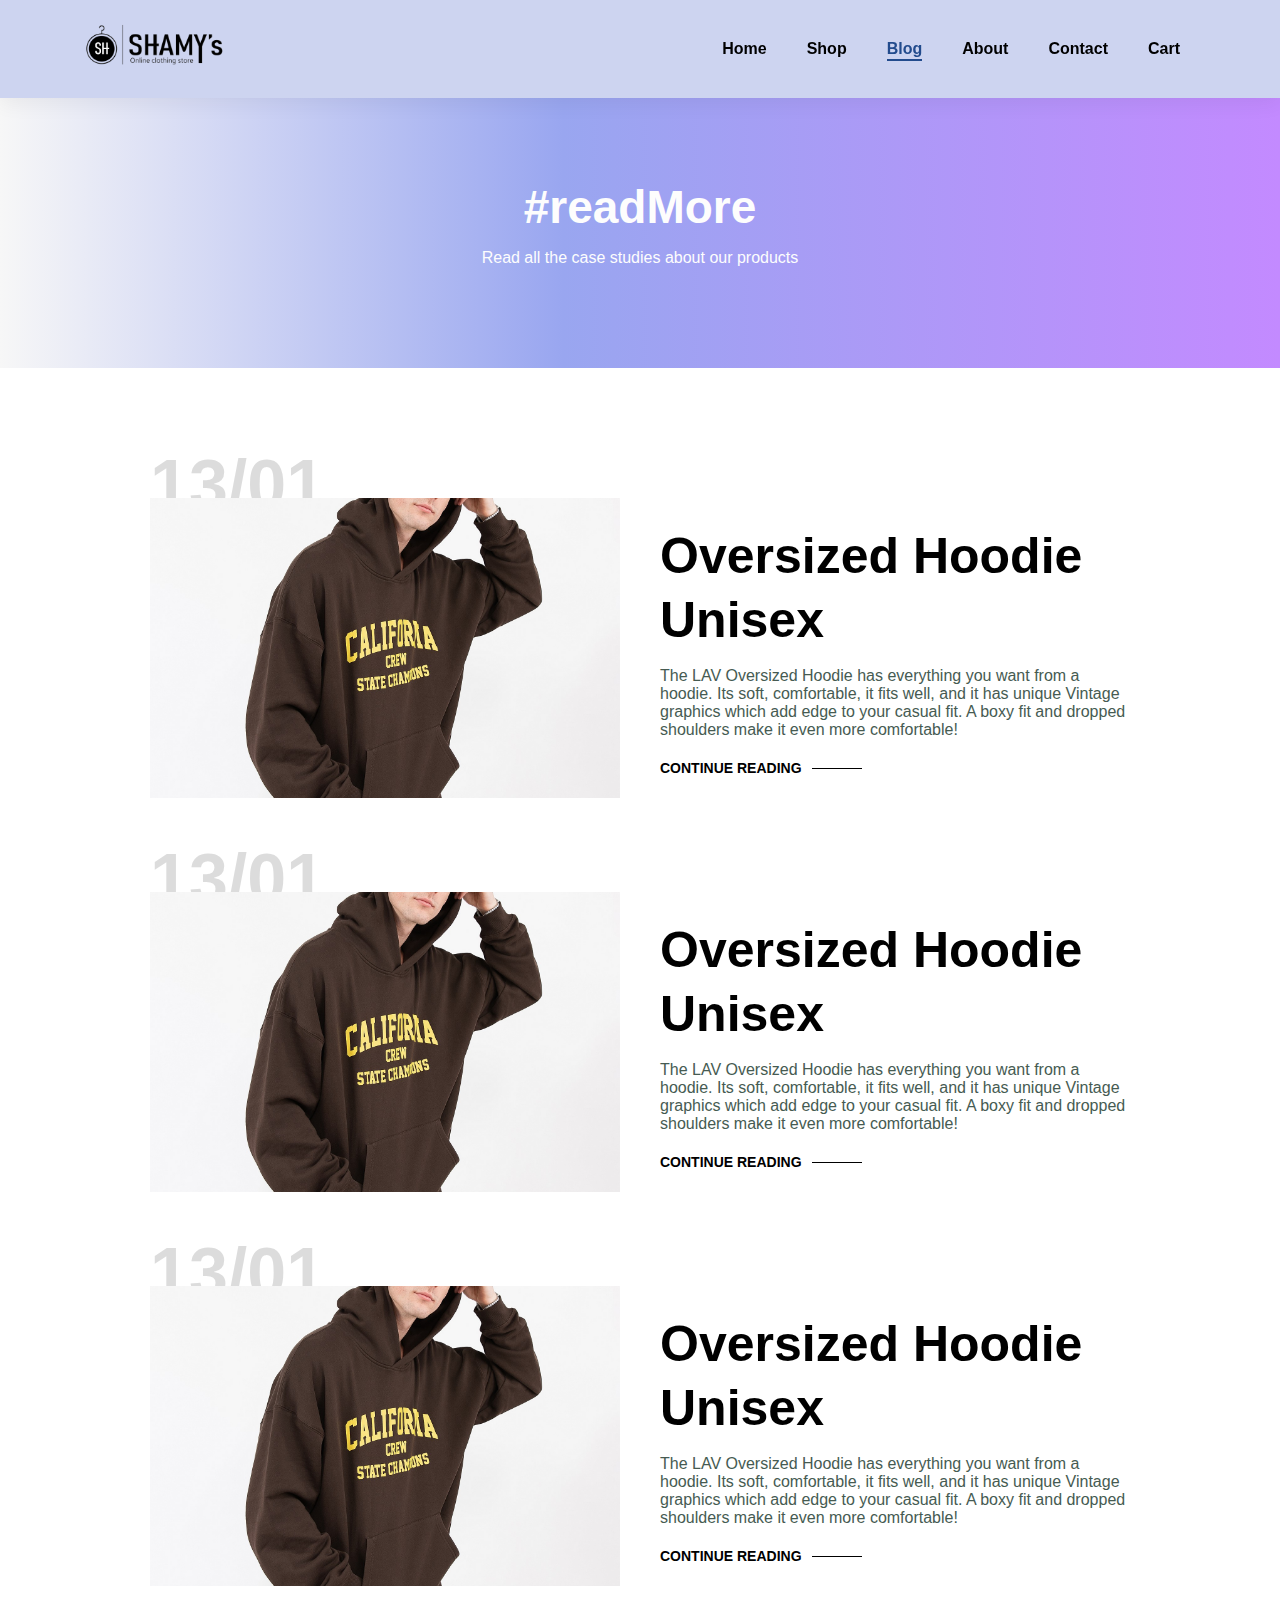
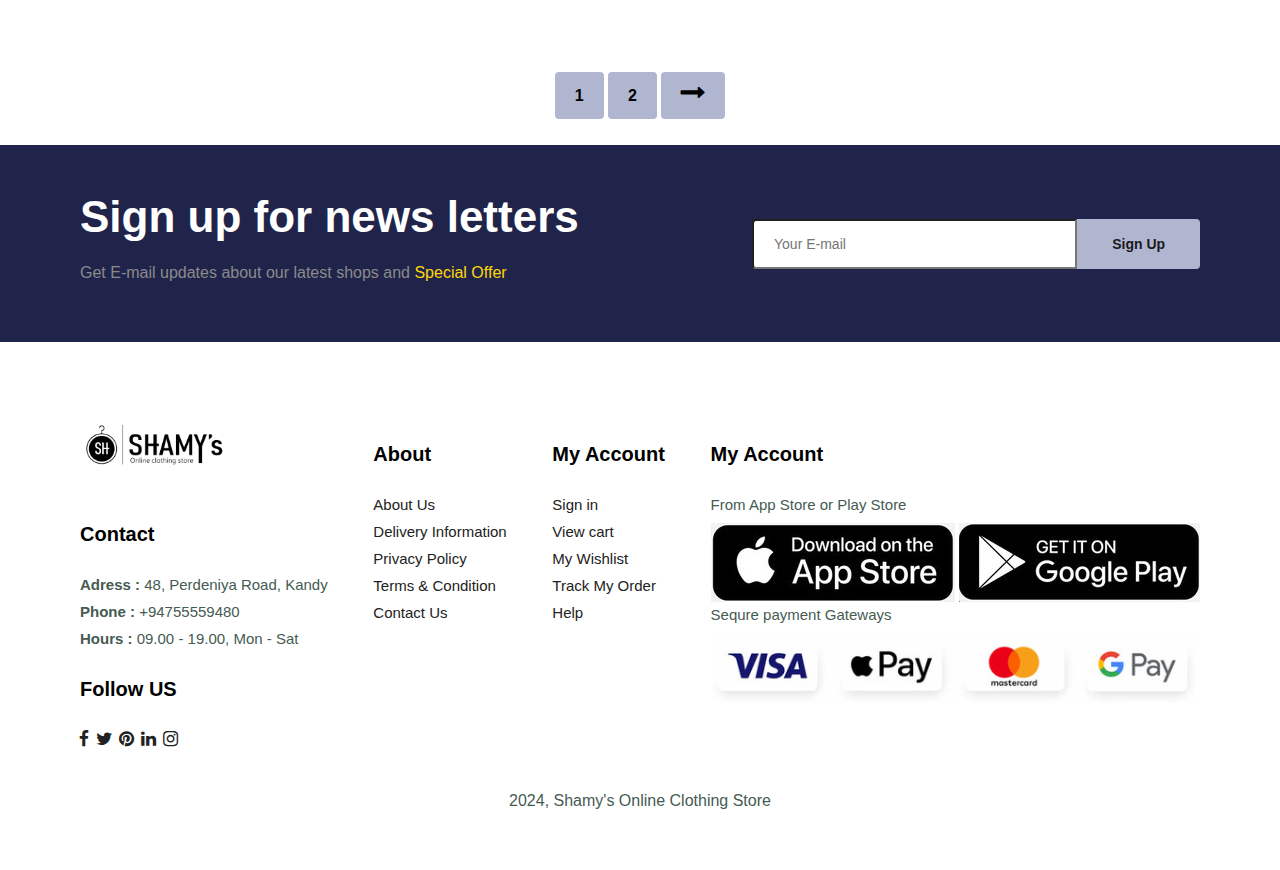
<file: blog.html>
<!DOCTYPE html>
<html lang="en">
<head>
    <meta charset="UTF-8">
    <meta name="viewport" content="width=device-width, initial-scale=1.0">
    <title>Shamy's Clothing</title>
    <link rel="stylesheet" href="https://cdnjs.cloudflare.com/ajax/libs/font-awesome/4.7.0/css/font-awesome.min.css">   
    <link rel="stylesheet" href="style.css">

</head>
<body>
    <section id="header">
        <a href="#"><img class="logo" src="image/logo.png" alt=""></a>
        <div>
            <ul id="navbar">
                <li><a  href="index.html">Home</a></li>       
                <li><a  href="shop.html">Shop</a> </li>
                <li><a class="active" href="blog.html">Blog</a></li> 
                <li><a href="about.html">About</a> </li>
                <li><a href="contact.html">Contact</a> </li>
                <li><a href="Cart.html">Cart</a> </li>
                <a href="#" id="closeN"><i class="fa fa-close"></i></a>
            </ul>
        </div>
        <div class="mobile">
            <i id="bar" class="fa fa-bars"> </i>
        </div>
    </section><!--end of header-->

    <section id="page-header" class="blog-header">
        <h2>#readMore</h2>
        <p>Read all the case studies about our products</p>
    </section><!--end of hero section-->

    <section id="blog">
        <div class="blog-box">
            <div class="blog-img">
                <img src="image/Hoodie.jpg" alt="">
            </div>
            <div class="blog-details">
                <h4>Oversized Hoodie Unisex</h4>
                <p>The LAV Oversized Hoodie has everything you want from a hoodie. 
                    Its soft, comfortable, it fits well, and it has unique Vintage graphics which add edge to your casual fit. 
                    A boxy fit and dropped shoulders make it even more comfortable!</p>
                    <a href="#">CONTINUE READING</a>
            </div>
            <h1>13/01</h1>
        </div>
        <div class="blog-box">
            <div class="blog-img">
                <img src="image/Hoodie.jpg" alt="">
            </div>
            <div class="blog-details">
                <h4>Oversized Hoodie Unisex</h4>
                <p>The LAV Oversized Hoodie has everything you want from a hoodie. 
                    Its soft, comfortable, it fits well, and it has unique Vintage graphics which add edge to your casual fit. 
                    A boxy fit and dropped shoulders make it even more comfortable!</p>
                    <a href="#">CONTINUE READING</a>
            </div>
            <h1>13/01</h1>
        </div>
        <div class="blog-box">
            <div class="blog-img">
                <img src="image/Hoodie.jpg" alt="">
            </div>
            <div class="blog-details">
                <h4>Oversized Hoodie Unisex</h4>
                <p>The LAV Oversized Hoodie has everything you want from a hoodie. 
                    Its soft, comfortable, it fits well, and it has unique Vintage graphics which add edge to your casual fit. 
                    A boxy fit and dropped shoulders make it even more comfortable!</p>
                    <a href="#">CONTINUE READING</a>
            </div>
            <h1>13/01</h1>
        </div>
    </section>

    <section class="pagination">
        <a href="#">1</a>
        <a href="#">2</a>
        <a href="#"><i style="font-size:24px" class="fa">&#xf178;</i></a>
    </section>


    <section class="section-p1 section-m1" id="newsletter">
        <div class="newstext">
            <h4>Sign up for news letters</h4>
            <p>Get E-mail updates about our latest shops and <span>Special Offer</span></p>
        </div>
        <div class="form">
            <input type="text" placeholder="Your E-mail">
            <button class="normal">Sign Up</button>
        </div>
    </section>


    <div class="footer-section section-p1">
        <footer>
            <div class="col">
                <img src="image/logo.png" class="logo footer-logo">
                <h4>Contact</h4>
                <p><strong>Adress : </strong>48, Perdeniya Road, Kandy</p>
                <p><strong>Phone : </strong> +94755559480</p>
                <p><strong>Hours : </strong>09.00 - 19.00, Mon - Sat</p>
                <h4>Follow US</h4>
                <div class="Follow"><ul>
                    <li>   
                        <a href="#" class="fa fa-facebook"> </a>   
                        </li>  
                        <li>  
                        <a href="#" class="fa fa-twitter"> </a>  
                        </li>  
                        <li>  
                        <a href="#" class="fa fa-pinterest"> </a>  
                        </li>  
                        <li>  
                        <a href="#" class="fa fa-linkedin"> </a>  
                        </li>  
                        <li>  
                        <a href="#" class="fa fa-instagram"> </a>  
                        </li>  
                </ul></div>
            </div>
    
            <div class="col">
                <h4>About</h4>
                <a href="">About Us</a>
                <a href="">Delivery Information</a>
                <a href="">Privacy Policy</a>
                <a href="">Terms & Condition</a>
                <a href="">Contact Us</a>
            </div>
    
            <div class="col">
                <h4>My Account</h4>
                <a href="">Sign in</a>
                <a href="">View cart</a>
                <a href="">My Wishlist</a>
                <a href="">Track My Order</a>
                <a href="">Help</a>
            </div>
    
            <div class="col install">
                <h4>My Account</h4>
                <p>From App Store or Play Store</p>
                <div class="row">
                    <img src="image/App Store.png" alt="">
                    <img src="image/Play Store.png" alt="">
                </div>
                <p>Sequre payment Gateways</p>
                <div>
                    <img src="image/payment.png" alt="">
                </div>
            </div>  
        </footer>
            
        <div class="copyright">
            <p>2024, Shamy's Online Clothing Store</p>
        </div>
    </div>
   

</body>
<script type="text/javascript" src="script.js"></script>
</html>
</file>
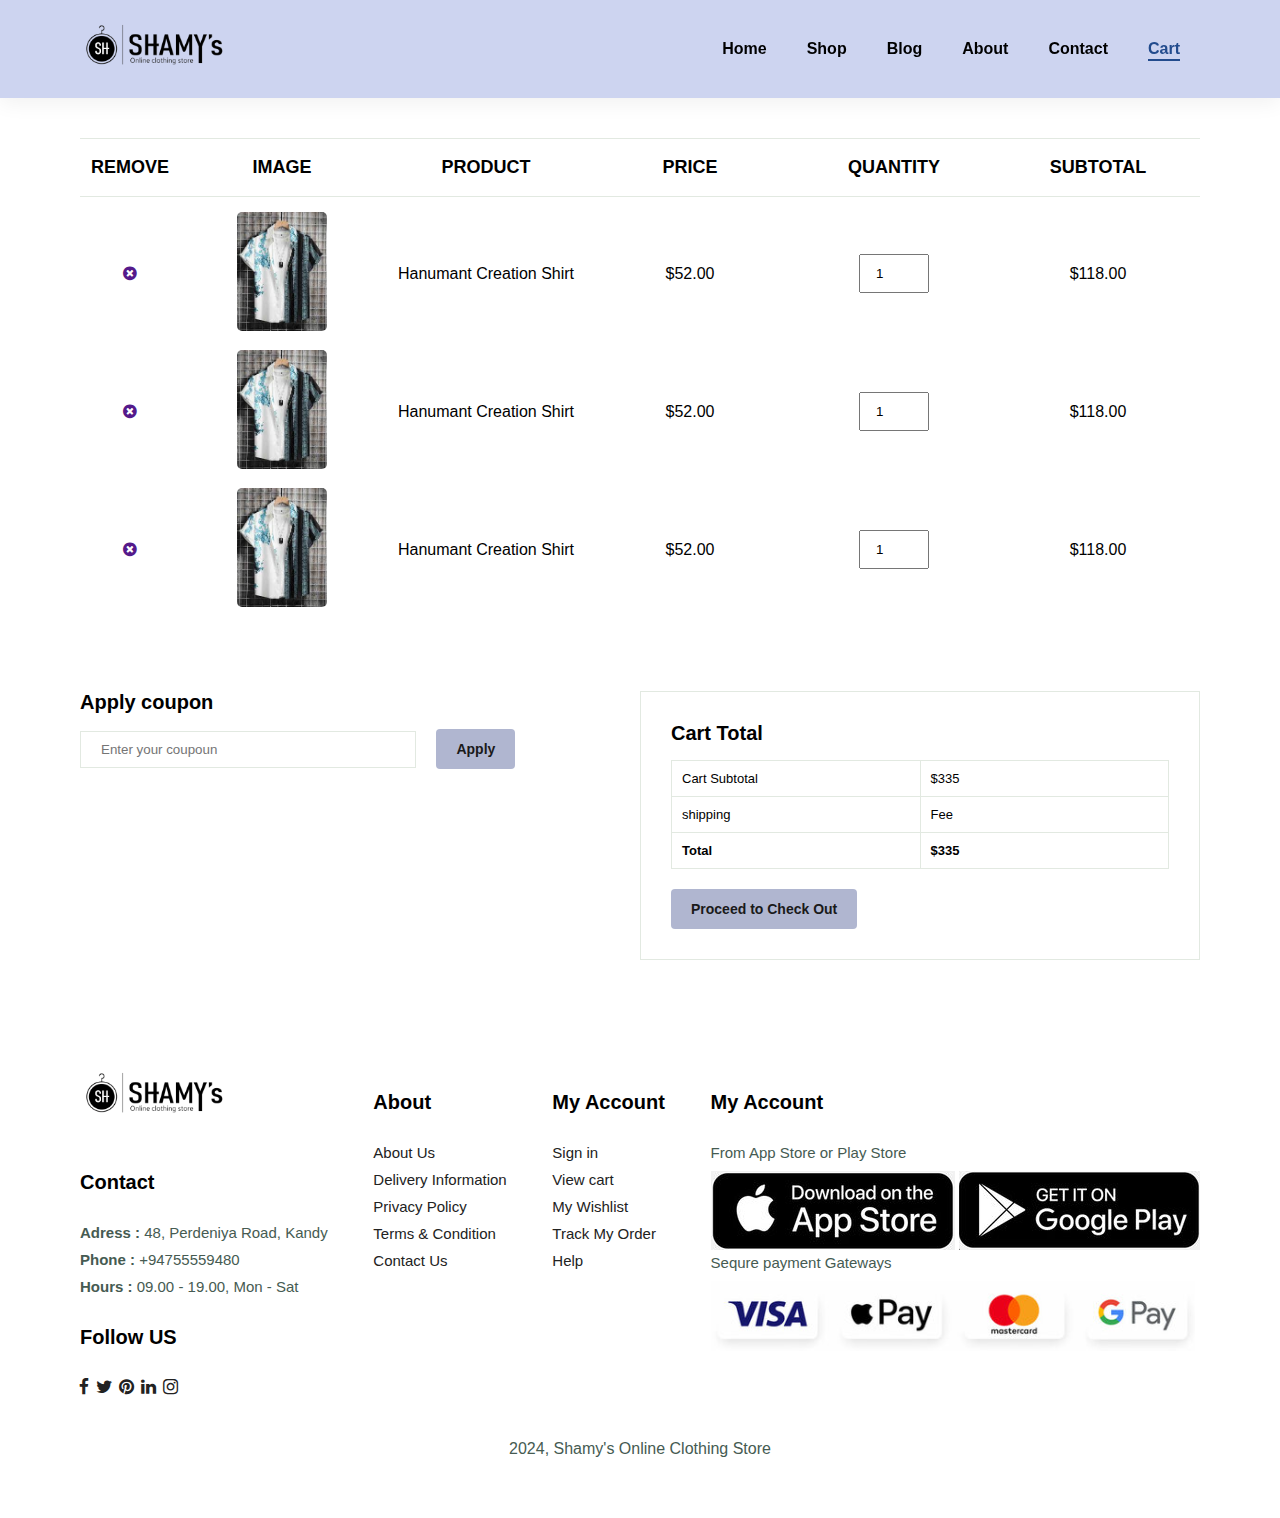
<file: Cart.html>
<!DOCTYPE html>
<html lang="en">
<head>
    <meta charset="UTF-8">
    <meta name="viewport" content="width=device-width, initial-scale=1.0">
    <title>Shamy's Clothing</title>
    <link rel="stylesheet" href="https://cdnjs.cloudflare.com/ajax/libs/font-awesome/4.7.0/css/font-awesome.min.css">   
    <link rel="stylesheet" href="style.css">

</head>
<body>
    <section id="header">
        <a href="#"><img class="logo" src="image/logo.png" alt=""></a>
        <div>
            <ul id="navbar">
                <li><a  href="index.html">Home</a></li>       
                <li><a  href="shop.html">Shop</a> </li>
                <li><a  href="blog.html">Blog</a></li> 
                <li><a href="about.html">About</a> </li>
                <li><a  href="contact.html">Contact</a> </li>
                <li><a class="active" href="Cart.html">Cart</a> </li>
                <a href="#" id="closeN"><i class="fa fa-close"></i></a>
            </ul>
        </div>
        <div class="mobile">
            <i id="bar" class="fa fa-bars"> </i>
        </div>
    </section><!--end of header-->


    <section id="cart" class="section-p1">
        <table width="100%">
            <thead>
                <tr>
                    <td>Remove</td>
                    <td>Image</td>
                    <td>Product</td>
                    <td>Price</td>
                    <td>Quantity</td>
                    <td>Subtotal</td>
                </tr>
            </thead>
            <tbody>
                <tr>
                    <td><a href=""><i class="fa fa-times-circle"></i></a></td>
                    <td><img src="image/product/p1.jfif" alt=""></td>
                    <td>Hanumant Creation Shirt</td>
                    <td>$52.00</td>
                    <td><input type="number" value="1"></td>
                    <td>$118.00</td>
                </tr>
                <tr>
                    <td><a href=""><i class="fa fa-times-circle"></i></a></td>
                    <td><img src="image/product/p1.jfif" alt=""></td>
                    <td>Hanumant Creation Shirt</td>
                    <td>$52.00</td>
                    <td><input type="number" value="1"></td>
                    <td>$118.00</td>
                </tr>
                <tr>
                    <td><a href=""><i class="fa fa-times-circle"></i></a></td>
                    <td><img src="image/product/p1.jfif" alt=""></td>
                    <td>Hanumant Creation Shirt</td>
                    <td>$52.00</td>
                    <td><input type="number" value="1"></td>
                    <td>$118.00</td>
                </tr>
            </tbody>
        </table>
    </section>

    <section id="cart-add" class="section-p1">
        <div class="coupon">
            <h3>Apply coupon</h3>
        <div>
            <input type="text" placeholder="Enter your coupoun">
            <button class="normal">Apply</button>
        </div>
        </div>
        <div id="subtotal">
            <h3>Cart Total</h3>
            <table>
                <tr>
                    <td>Cart Subtotal</td>
                    <td>$335</td>
                </tr>
                <tr>
                    <td>shipping</td>
                    <td>Fee</td>
                </tr>
                <tr>
                    <td><strong>Total</strong></td>
                    <td><strong>$335</strong></td>
                </tr>
            </table>
            <button class="normal">
                Proceed to Check Out
            </button>
        </div>
    </section>

    <div class="footer-section section-p1">
        <footer>
            <div class="col">
                <img src="image/logo.png" class="logo footer-logo">
                <h4>Contact</h4>
                <p><strong>Adress : </strong>48, Perdeniya Road, Kandy</p>
                <p><strong>Phone : </strong> +94755559480</p>
                <p><strong>Hours : </strong>09.00 - 19.00, Mon - Sat</p>
                <h4>Follow US</h4>
                <div class="Follow"><ul>
                    <li>   
                        <a href="#" class="fa fa-facebook"> </a>   
                        </li>  
                        <li>  
                        <a href="#" class="fa fa-twitter"> </a>  
                        </li>  
                        <li>  
                        <a href="#" class="fa fa-pinterest"> </a>  
                        </li>  
                        <li>  
                        <a href="#" class="fa fa-linkedin"> </a>  
                        </li>  
                        <li>  
                        <a href="#" class="fa fa-instagram"> </a>  
                        </li>  
                </ul></div>
            </div>
    
            <div class="col">
                <h4>About</h4>
                <a href="">About Us</a>
                <a href="">Delivery Information</a>
                <a href="">Privacy Policy</a>
                <a href="">Terms & Condition</a>
                <a href="">Contact Us</a>
            </div>
    
            <div class="col">
                <h4>My Account</h4>
                <a href="">Sign in</a>
                <a href="">View cart</a>
                <a href="">My Wishlist</a>
                <a href="">Track My Order</a>
                <a href="">Help</a>
            </div>
    
            <div class="col install">
                <h4>My Account</h4>
                <p>From App Store or Play Store</p>
                <div class="row">
                    <img src="image/App Store.png" alt="">
                    <img src="image/Play Store.png" alt="">
                </div>
                <p>Sequre payment Gateways</p>
                <div>
                    <img src="image/payment.png" alt="">
                </div>
            </div>  
        </footer>
            
        <div class="copyright">
            <p>2024, Shamy's Online Clothing Store</p>
        </div>
    </div>
   

</body>
<script type="text/javascript" src="script.js"></script>
</html>
</file>
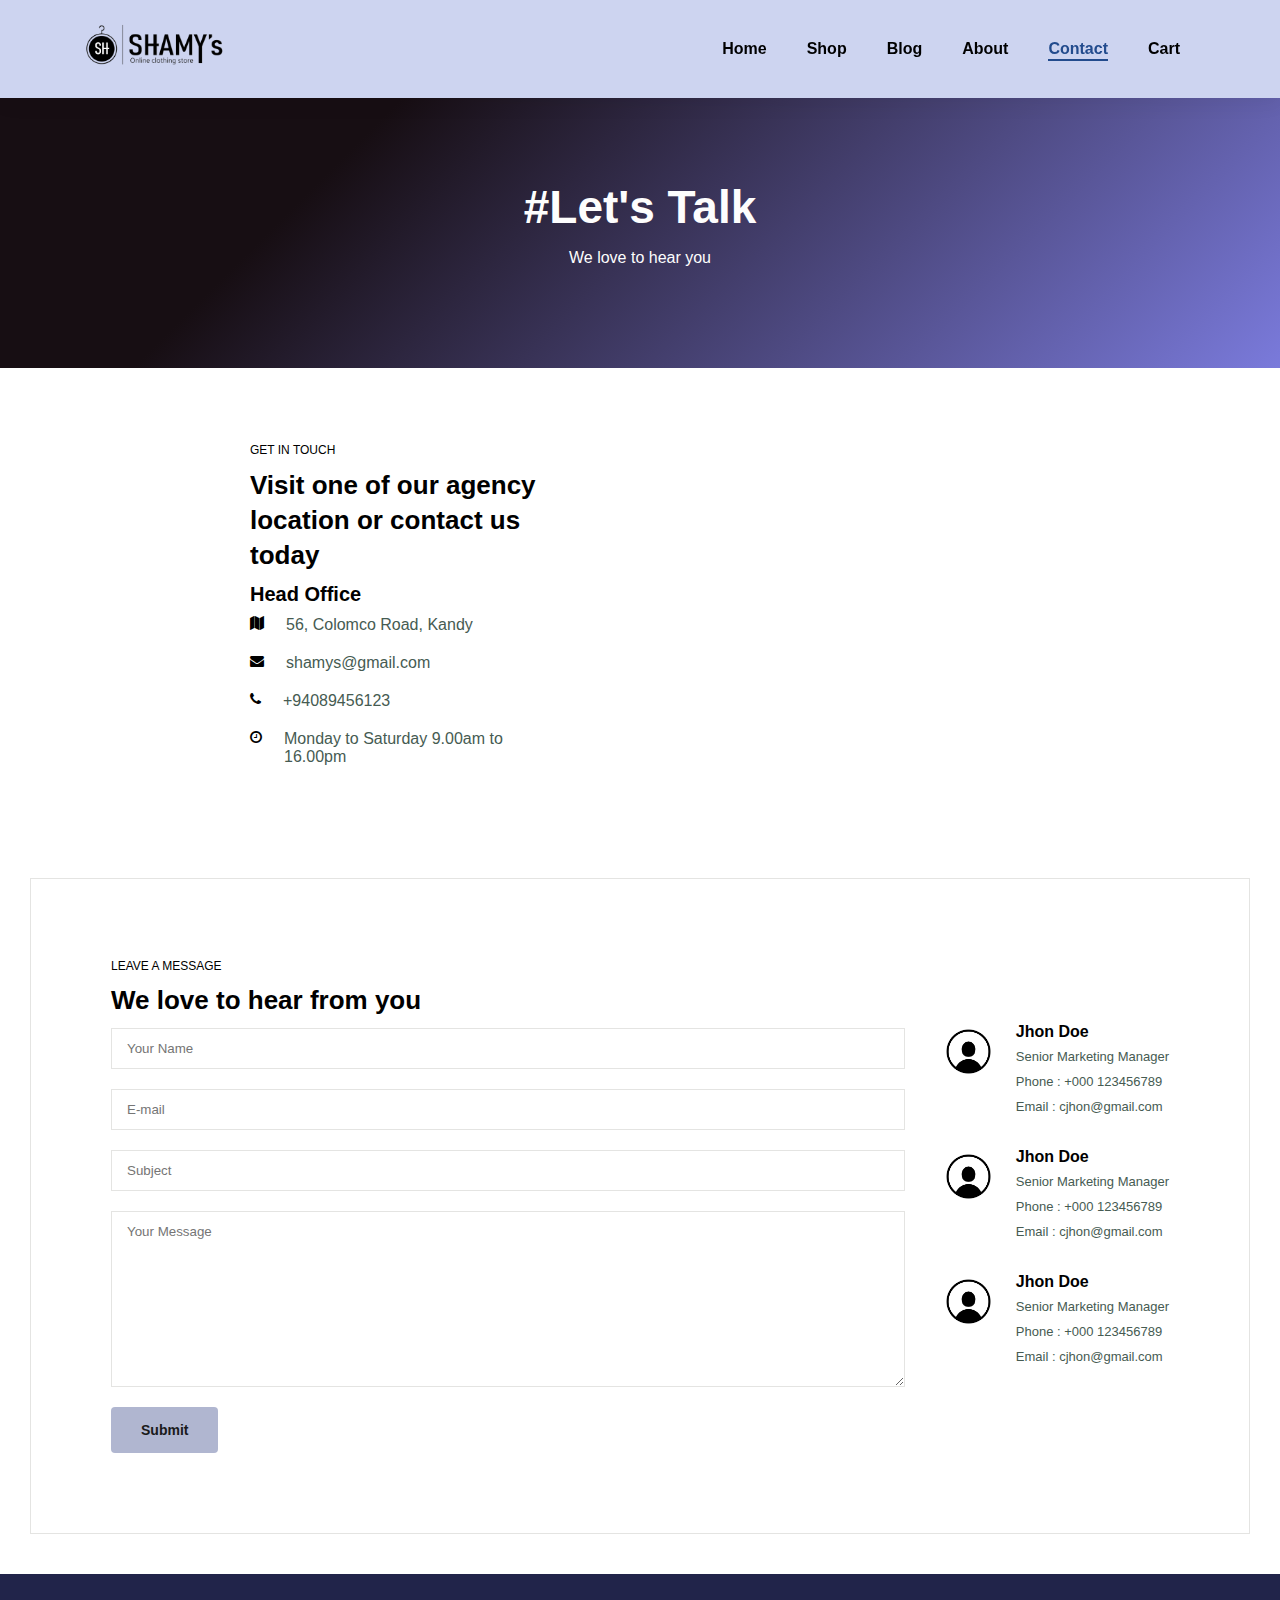
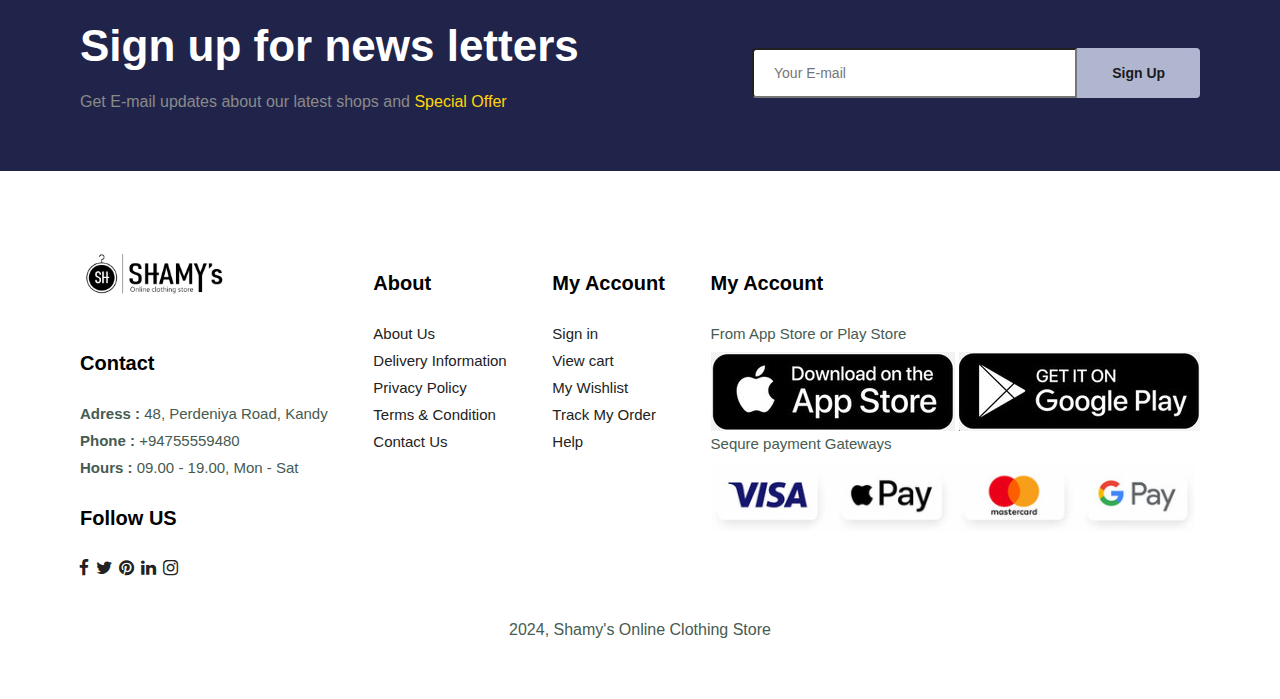
<file: contact.html>
<!DOCTYPE html>
<html lang="en">
<head>
    <meta charset="UTF-8">
    <meta name="viewport" content="width=device-width, initial-scale=1.0">
    <title>Shamy's Clothing</title>
    <link rel="stylesheet" href="https://cdnjs.cloudflare.com/ajax/libs/font-awesome/4.7.0/css/font-awesome.min.css">   
    <link rel="stylesheet" href="style.css">

</head>
<body>
    <section id="header">
        <a href="#"><img class="logo" src="image/logo.png" alt=""></a>
        <div>
            <ul id="navbar">
                <li><a  href="index.html">Home</a></li>       
                <li><a  href="shop.html">Shop</a> </li>
                <li><a  href="blog.html">Blog</a></li> 
                <li><a href="about.html">About</a> </li>
                <li><a class="active" href="contact.html">Contact</a> </li>
                <li><a href="Cart.html">Cart</a> </li>
                <a href="#" id="closeN"><i class="fa fa-close"></i></a>
            </ul>
        </div>
        <div class="mobile">
            <i id="bar" class="fa fa-bars"> </i>
        </div>
    </section><!--end of header-->

    <section id="page-header" class="contact-header">
        <h2>#Let's Talk</h2>
        <p>We love to hear you</p>
    </section><!--end of hero section-->

    <section id="contact-details" class="section-p1">
        <div class="details">
            <span>GET IN TOUCH</span>
            <h2>Visit one of our agency location or contact us today</h2>
            <h3>Head Office</h3>
            <div>
                <li>
                    <i class="fa fa-map"></i>
                    <p>56, Colomco Road, Kandy</p>
                </li>
                <li>
                    <i class="fa fa-envelope"></i>
                    <p>shamys@gmail.com</p>
                </li>
                <li>
                    <i class="fa fa-phone"></i>
                    <p>+94089456123</p>
                </li>
                <li>
                    <i class="fa fa-clock-o"></i>
                    <p>Monday to Saturday 9.00am to 16.00pm</p>
                </li>
            </div>
        </div>
        <div class="map">
            <iframe src="https://www.google.com/maps/embed?pb=!1m18!1m12!1m3!1d6657.057926983638!2d80.57679992503462!3d7.2053929567075095!2m3!1f0!2f0!3f0!3m2!1i1024!2i768!4f13.1!3m3!1m2!1s0x3ae366266498acd3%3A0x411a3818a1e03c35!2sKandy!5e0!3m2!1sen!2slk!4v1724604780269!5m2!1sen!2slk" width="600" height="450" style="border:0;" allowfullscreen="" loading="lazy" referrerpolicy="no-referrer-when-downgrade"></iframe>
        </div>
    </section>

    <section id="form-details" class="section-p1">
        <form action="">
            <span>LEAVE A MESSAGE</span>
            <h2>We love to hear from you</h2>
            <input type="text" placeholder="Your Name">
            <input type="text" placeholder="E-mail">
            <input type="text" placeholder="Subject">
            <textarea name="" id="" placeholder="Your Message" cols="30" rows="10"></textarea>
            <button class="normal">Submit</button>
        </form>

        <div class="people">
            <div>
                <img src="image/dp.jpg" alt="">
                <p><span>Jhon Doe</span> Senior Marketing Manager <br> Phone : +000 123456789
                <br>Email : cjhon@gmail.com</p>
            </div>
            <div>
                <img src="image/dp.jpg" alt="">
                <p><span>Jhon Doe</span> Senior Marketing Manager <br> Phone : +000 123456789
                <br>Email : cjhon@gmail.com</p>
            </div>
            <div>
                <img src="image/dp.jpg" alt="">
                <p><span>Jhon Doe</span> Senior Marketing Manager <br> Phone : +000 123456789
                <br>Email : cjhon@gmail.com</p>
            </div>
        </div>

    </section>

    <section class="section-p1 section-m1" id="newsletter">
        <div class="newstext">
            <h4>Sign up for news letters</h4>
            <p>Get E-mail updates about our latest shops and <span>Special Offer</span></p>
        </div>
        <div class="form">
            <input type="text" placeholder="Your E-mail">
            <button class="normal">Sign Up</button>
        </div>
    </section>


    <div class="footer-section section-p1">
        <footer>
            <div class="col">
                <img src="image/logo.png" class="logo footer-logo">
                <h4>Contact</h4>
                <p><strong>Adress : </strong>48, Perdeniya Road, Kandy</p>
                <p><strong>Phone : </strong> +94755559480</p>
                <p><strong>Hours : </strong>09.00 - 19.00, Mon - Sat</p>
                <h4>Follow US</h4>
                <div class="Follow"><ul>
                    <li>   
                        <a href="#" class="fa fa-facebook"> </a>   
                        </li>  
                        <li>  
                        <a href="#" class="fa fa-twitter"> </a>  
                        </li>  
                        <li>  
                        <a href="#" class="fa fa-pinterest"> </a>  
                        </li>  
                        <li>  
                        <a href="#" class="fa fa-linkedin"> </a>  
                        </li>  
                        <li>  
                        <a href="#" class="fa fa-instagram"> </a>  
                        </li>  
                </ul></div>
            </div>
    
            <div class="col">
                <h4>About</h4>
                <a href="">About Us</a>
                <a href="">Delivery Information</a>
                <a href="">Privacy Policy</a>
                <a href="">Terms & Condition</a>
                <a href="">Contact Us</a>
            </div>
    
            <div class="col">
                <h4>My Account</h4>
                <a href="">Sign in</a>
                <a href="">View cart</a>
                <a href="">My Wishlist</a>
                <a href="">Track My Order</a>
                <a href="">Help</a>
            </div>
    
            <div class="col install">
                <h4>My Account</h4>
                <p>From App Store or Play Store</p>
                <div class="row">
                    <img src="image/App Store.png" alt="">
                    <img src="image/Play Store.png" alt="">
                </div>
                <p>Sequre payment Gateways</p>
                <div>
                    <img src="image/payment.png" alt="">
                </div>
            </div>  
        </footer>
            
        <div class="copyright">
            <p>2024, Shamy's Online Clothing Store</p>
        </div>
    </div>
   

</body>
<script type="text/javascript" src="script.js"></script>
</html>
</file>
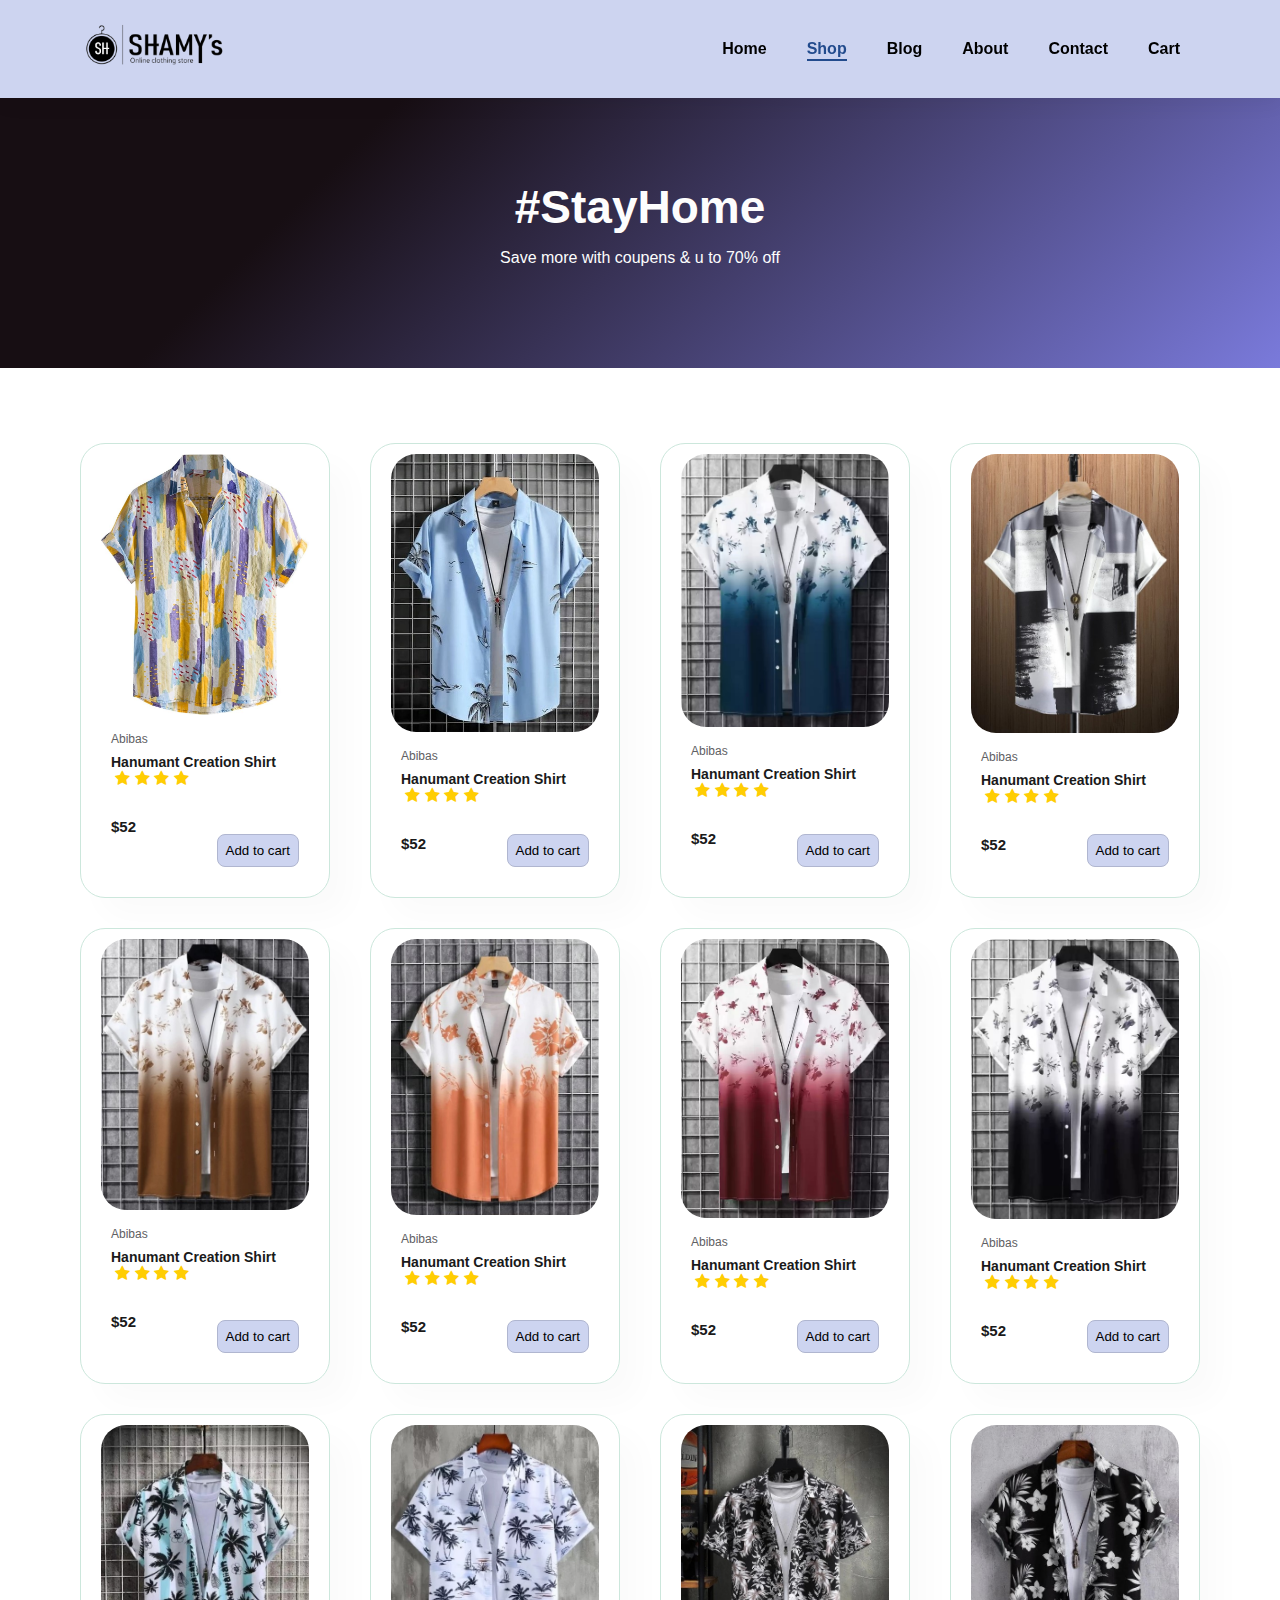
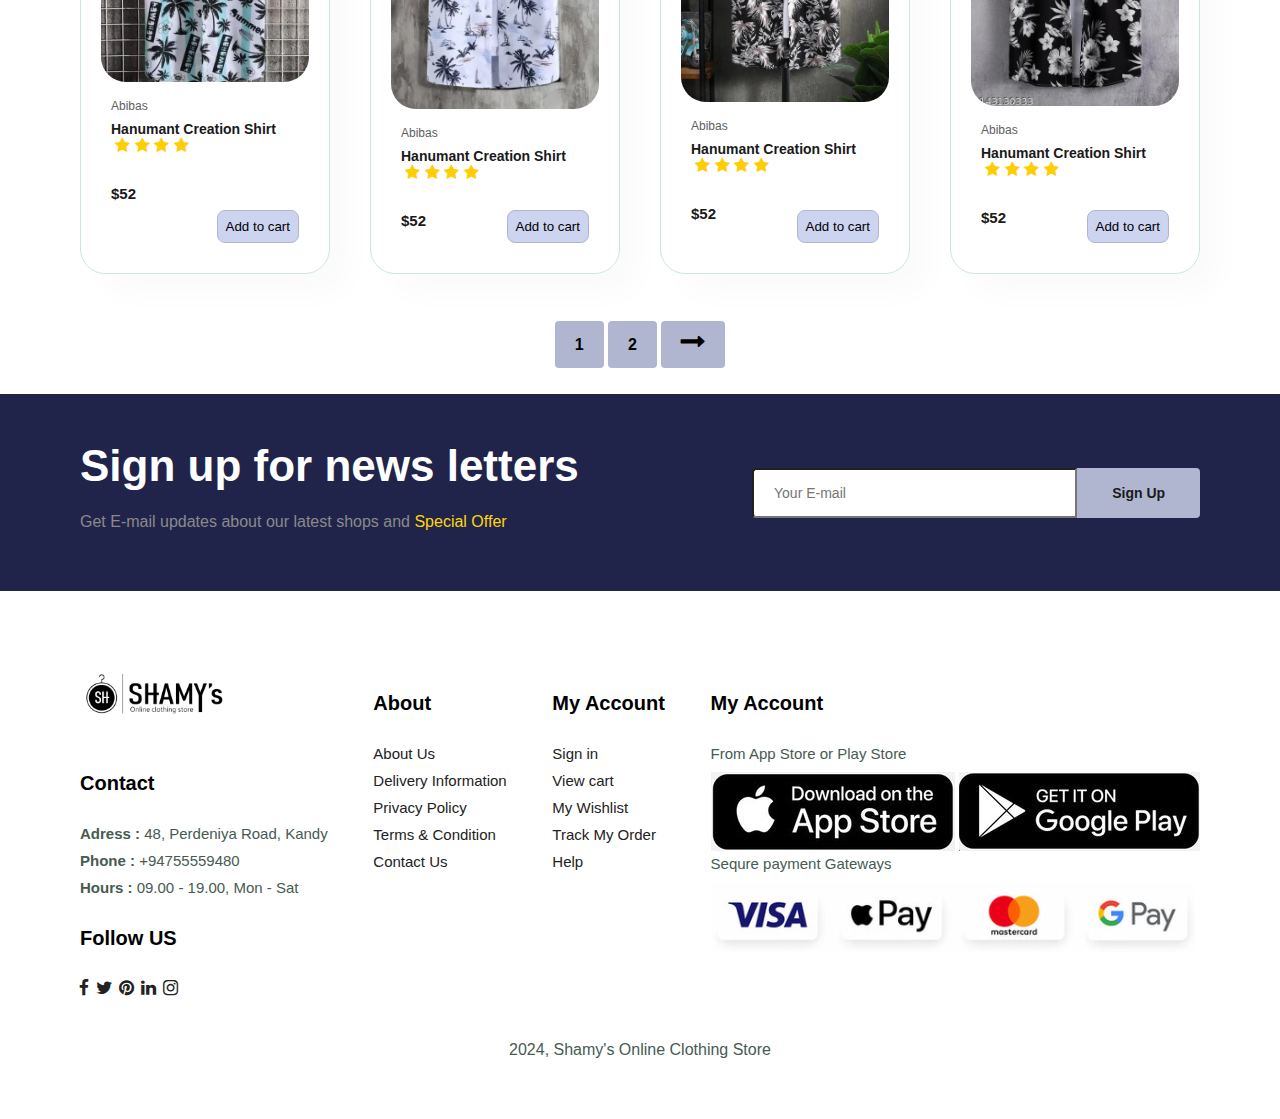
<file: shop.html>
<!DOCTYPE html>
<html lang="en">
<head>
    <meta charset="UTF-8">
    <meta name="viewport" content="width=device-width, initial-scale=1.0">
    <title>Shamy's Clothing</title>
    <link rel="stylesheet" href="https://cdnjs.cloudflare.com/ajax/libs/font-awesome/4.7.0/css/font-awesome.min.css">   
    <link rel="stylesheet" href="style.css">

</head>
<body>
    <section id="header">
        <a href="#"><img class="logo" src="image/logo.png" alt=""></a>
        <div>
            <ul id="navbar">
                <li><a  href="index.html">Home</a></li>       
                <li><a class="active" href="shop.html">Shop</a> </li>
                <li><a href="blog.html">Blog</a></li> 
                <li><a href="about.html">About</a> </li>
                <li><a href="contact.html">Contact</a> </li>
                <li><a href="Cart.html">Cart</a> </li>
                <a href="#" id="closeN"><i class="fa fa-close"></i></a>
            </ul>
        </div>
        <div class="mobile">
            <i id="bar" class="fa fa-bars"> </i>
        </div>
    </section><!--end of header-->

    <section id="page-header">
        <h2>#StayHome</h2>
        <p>Save more with coupens & u to 70% off</p>
    </section><!--end of hero section-->

    <section id="product1" class="section-p1">
        <div class="pro-container">
            <div class="pro">
                <img src="image/product/p14.jpg" alt="" onclick="window.location.href='sproduct.html';">
                <div class="p-discription">
                    <span>Abibas</span>
                    <h5>Hanumant Creation Shirt</h5>
                    <div class="stars">
                        <i class="fa fa-Star"></i>
                        <i class="fa fa-star"></i>
                        <i class="fa fa-star"></i>
                        <i class="fa fa-star"></i>
                        <i class="fa fa-star"></i>
                    </div>
                    <h4>$52</h4>                    
                </div>
                <button>
                    Add to cart
                </button>
            </div>
            <div class="pro">
                <img src="image/product/p2.jpg" alt="">
                <div class="p-discription">
                    <span>Abibas</span>
                    <h5>Hanumant Creation Shirt</h5>
                    <div class="stars">
                        <i class="fa fa-Star"></i>
                        <i class="fa fa-star"></i>
                        <i class="fa fa-star"></i>
                        <i class="fa fa-star"></i>
                        <i class="fa fa-star"></i>
                    </div>
                    <h4>$52</h4>                    
                </div>
                <button>
                    Add to cart
                </button>
            </div>
            <div class="pro">
                <img src="image/product/p3.jpg" alt="">
                <div class="p-discription">
                    <span>Abibas</span>
                    <h5>Hanumant Creation Shirt</h5>
                    <div class="stars">
                        <i class="fa fa-Star"></i>
                        <i class="fa fa-star"></i>
                        <i class="fa fa-star"></i>
                        <i class="fa fa-star"></i>
                        <i class="fa fa-star"></i>
                    </div>
                    <h4>$52</h4>                    
                </div>
                <button>
                    Add to cart
                </button>
            </div>
            <div class="pro">
                <img src="image/product/p4.jpg" alt="">
                <div class="p-discription">
                    <span>Abibas</span>
                    <h5>Hanumant Creation Shirt</h5>
                    <div class="stars">
                        <i class="fa fa-Star"></i>
                        <i class="fa fa-star"></i>
                        <i class="fa fa-star"></i>
                        <i class="fa fa-star"></i>
                        <i class="fa fa-star"></i>
                    </div>
                    <h4>$52</h4>                    
                </div>
                <button>
                    Add to cart
                </button>
            </div>
            <div class="pro">
                <img src="image/product/p6.jpg" alt="">
                <div class="p-discription">
                    <span>Abibas</span>
                    <h5>Hanumant Creation Shirt</h5>
                    <div class="stars">
                        <i class="fa fa-Star"></i>
                        <i class="fa fa-star"></i>
                        <i class="fa fa-star"></i>
                        <i class="fa fa-star"></i>
                        <i class="fa fa-star"></i>
                    </div>
                    <h4>$52</h4>                    
                </div>
                <button>
                    Add to cart
                </button>
            </div>
            <div class="pro">
                <img src="image/product/p7.jpg" alt="">
                <div class="p-discription">
                    <span>Abibas</span>
                    <h5>Hanumant Creation Shirt</h5>
                    <div class="stars">
                        <i class="fa fa-Star"></i>
                        <i class="fa fa-star"></i>
                        <i class="fa fa-star"></i>
                        <i class="fa fa-star"></i>
                        <i class="fa fa-star"></i>
                    </div>
                    <h4>$52</h4>                    
                </div>
                <button>
                    Add to cart
                </button>
            </div>
            <div class="pro">
                <img src="image/product/p8.jpg" alt="">
                <div class="p-discription">
                    <span>Abibas</span>
                    <h5>Hanumant Creation Shirt</h5>
                    <div class="stars">
                        <i class="fa fa-Star"></i>
                        <i class="fa fa-star"></i>
                        <i class="fa fa-star"></i>
                        <i class="fa fa-star"></i>
                        <i class="fa fa-star"></i>
                    </div>
                    <h4>$52</h4>                    
                </div>
                <button>
                    Add to cart
                </button>
            </div>
            <div class="pro">
                <img src="image/product/p9.jpg" alt="">
                <div class="p-discription">
                    <span>Abibas</span>
                    <h5>Hanumant Creation Shirt</h5>
                    <div class="stars">
                        <i class="fa fa-Star"></i>
                        <i class="fa fa-star"></i>
                        <i class="fa fa-star"></i>
                        <i class="fa fa-star"></i>
                        <i class="fa fa-star"></i>
                    </div>
                    <h4>$52</h4>                    
                </div>
                <button>
                    Add to cart
                </button>
            </div>
            <div class="pro">
                <img src="image/product/p10.jpg" alt="">
                <div class="p-discription">
                    <span>Abibas</span>
                    <h5>Hanumant Creation Shirt</h5>
                    <div class="stars">
                        <i class="fa fa-Star"></i>
                        <i class="fa fa-star"></i>
                        <i class="fa fa-star"></i>
                        <i class="fa fa-star"></i>
                        <i class="fa fa-star"></i>
                    </div>
                    <h4>$52</h4>                    
                </div>
                <button>
                    Add to cart
                </button>
            </div>
            <div class="pro">
                <img src="image/product/p11.jpg" alt="">
                <div class="p-discription">
                    <span>Abibas</span>
                    <h5>Hanumant Creation Shirt</h5>
                    <div class="stars">
                        <i class="fa fa-Star"></i>
                        <i class="fa fa-star"></i>
                        <i class="fa fa-star"></i>
                        <i class="fa fa-star"></i>
                        <i class="fa fa-star"></i>
                    </div>
                    <h4>$52</h4>                    
                </div>
                <button>
                    Add to cart
                </button>
            </div>
            <div class="pro">
                <img src="image/product/p12.jpg" alt="">
                <div class="p-discription">
                    <span>Abibas</span>
                    <h5>Hanumant Creation Shirt</h5>
                    <div class="stars">
                        <i class="fa fa-Star"></i>
                        <i class="fa fa-star"></i>
                        <i class="fa fa-star"></i>
                        <i class="fa fa-star"></i>
                        <i class="fa fa-star"></i>
                    </div>
                    <h4>$52</h4>                    
                </div>
                <button>
                    Add to cart
                </button>
            </div>
            <div class="pro">
                <img src="image/product/p13.jpg" alt="">
                <div class="p-discription">
                    <span>Abibas</span>
                    <h5>Hanumant Creation Shirt</h5>
                    <div class="stars">
                        <i class="fa fa-Star"></i>
                        <i class="fa fa-star"></i>
                        <i class="fa fa-star"></i>
                        <i class="fa fa-star"></i>
                        <i class="fa fa-star"></i>
                    </div>
                    <h4>$52</h4>                    
                </div>
                <button>
                    Add to cart
                </button>
            </div>


        </div>

    </section><!--end of Product section-->

    <section class="pagination">
        <a href="#">1</a>
        <a href="#">2</a>
        <a href="#"><i style="font-size:24px" class="fa">&#xf178;</i></a>
    </section>

    <section class="section-p1 section-m1" id="newsletter">
        <div class="newstext">
            <h4>Sign up for news letters</h4>
            <p>Get E-mail updates about our latest shops and <span>Special Offer</span></p>
        </div>
        <div class="form">
            <input type="text" placeholder="Your E-mail">
            <button class="normal">Sign Up</button>
        </div>
    </section>


    <div class="footer-section section-p1">
        <footer>
            <div class="col">
                <img src="image/logo.png" class="logo footer-logo">
                <h4>Contact</h4>
                <p><strong>Adress : </strong>48, Perdeniya Road, Kandy</p>
                <p><strong>Phone : </strong> +94755559480</p>
                <p><strong>Hours : </strong>09.00 - 19.00, Mon - Sat</p>
                <h4>Follow US</h4>
                <div class="Follow"><ul>
                    <li>   
                        <a href="#" class="fa fa-facebook"> </a>   
                        </li>  
                        <li>  
                        <a href="#" class="fa fa-twitter"> </a>  
                        </li>  
                        <li>  
                        <a href="#" class="fa fa-pinterest"> </a>  
                        </li>  
                        <li>  
                        <a href="#" class="fa fa-linkedin"> </a>  
                        </li>  
                        <li>  
                        <a href="#" class="fa fa-instagram"> </a>  
                        </li>  
                </ul></div>
            </div>
    
            <div class="col">
                <h4>About</h4>
                <a href="">About Us</a>
                <a href="">Delivery Information</a>
                <a href="">Privacy Policy</a>
                <a href="">Terms & Condition</a>
                <a href="">Contact Us</a>
            </div>
    
            <div class="col">
                <h4>My Account</h4>
                <a href="">Sign in</a>
                <a href="">View cart</a>
                <a href="">My Wishlist</a>
                <a href="">Track My Order</a>
                <a href="">Help</a>
            </div>
    
            <div class="col install">
                <h4>My Account</h4>
                <p>From App Store or Play Store</p>
                <div class="row">
                    <img src="image/App Store.png" alt="">
                    <img src="image/Play Store.png" alt="">
                </div>
                <p>Sequre payment Gateways</p>
                <div>
                    <img src="image/payment.png" alt="">
                </div>
            </div>  
        </footer>
            
        <div class="copyright">
            <p>2024, Shamy's Online Clothing Store</p>
        </div>
    </div>
   

</body>
<script type="text/javascript" src="script.js"></script>
</html>
</file>
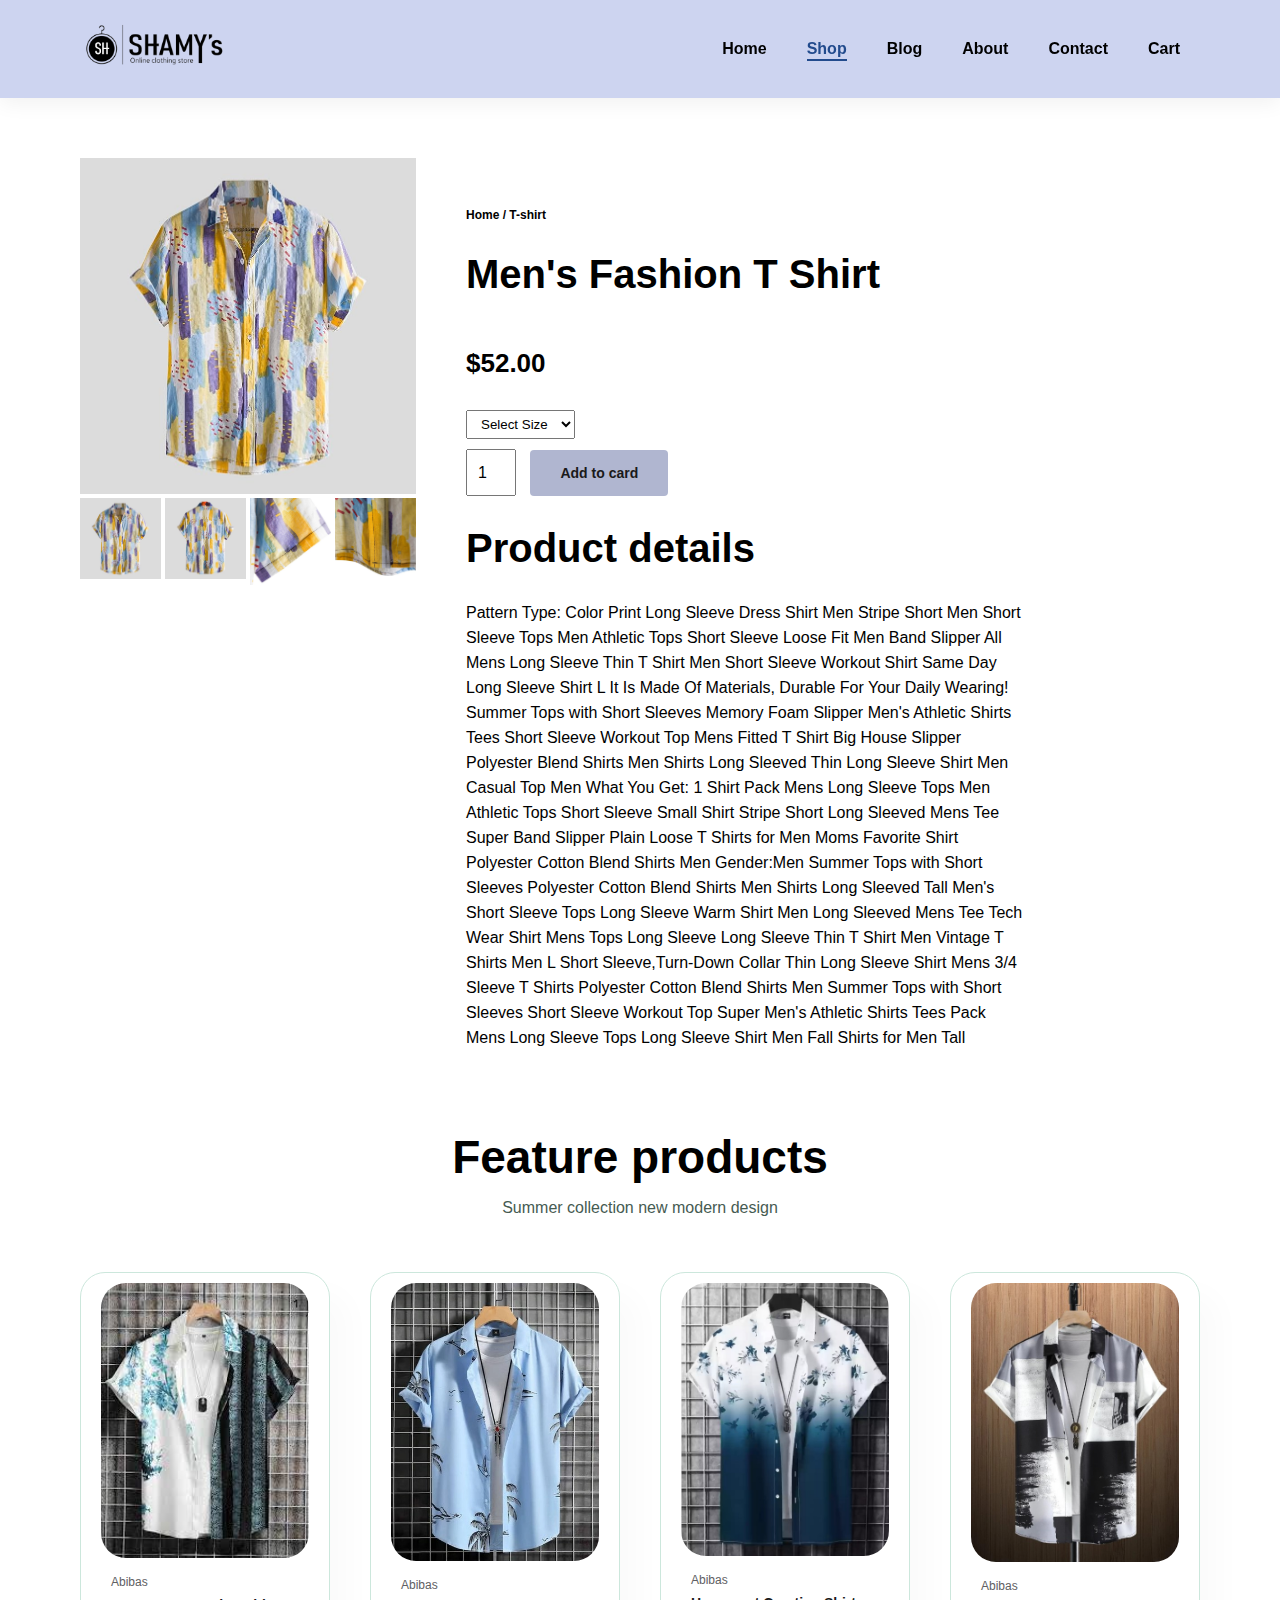
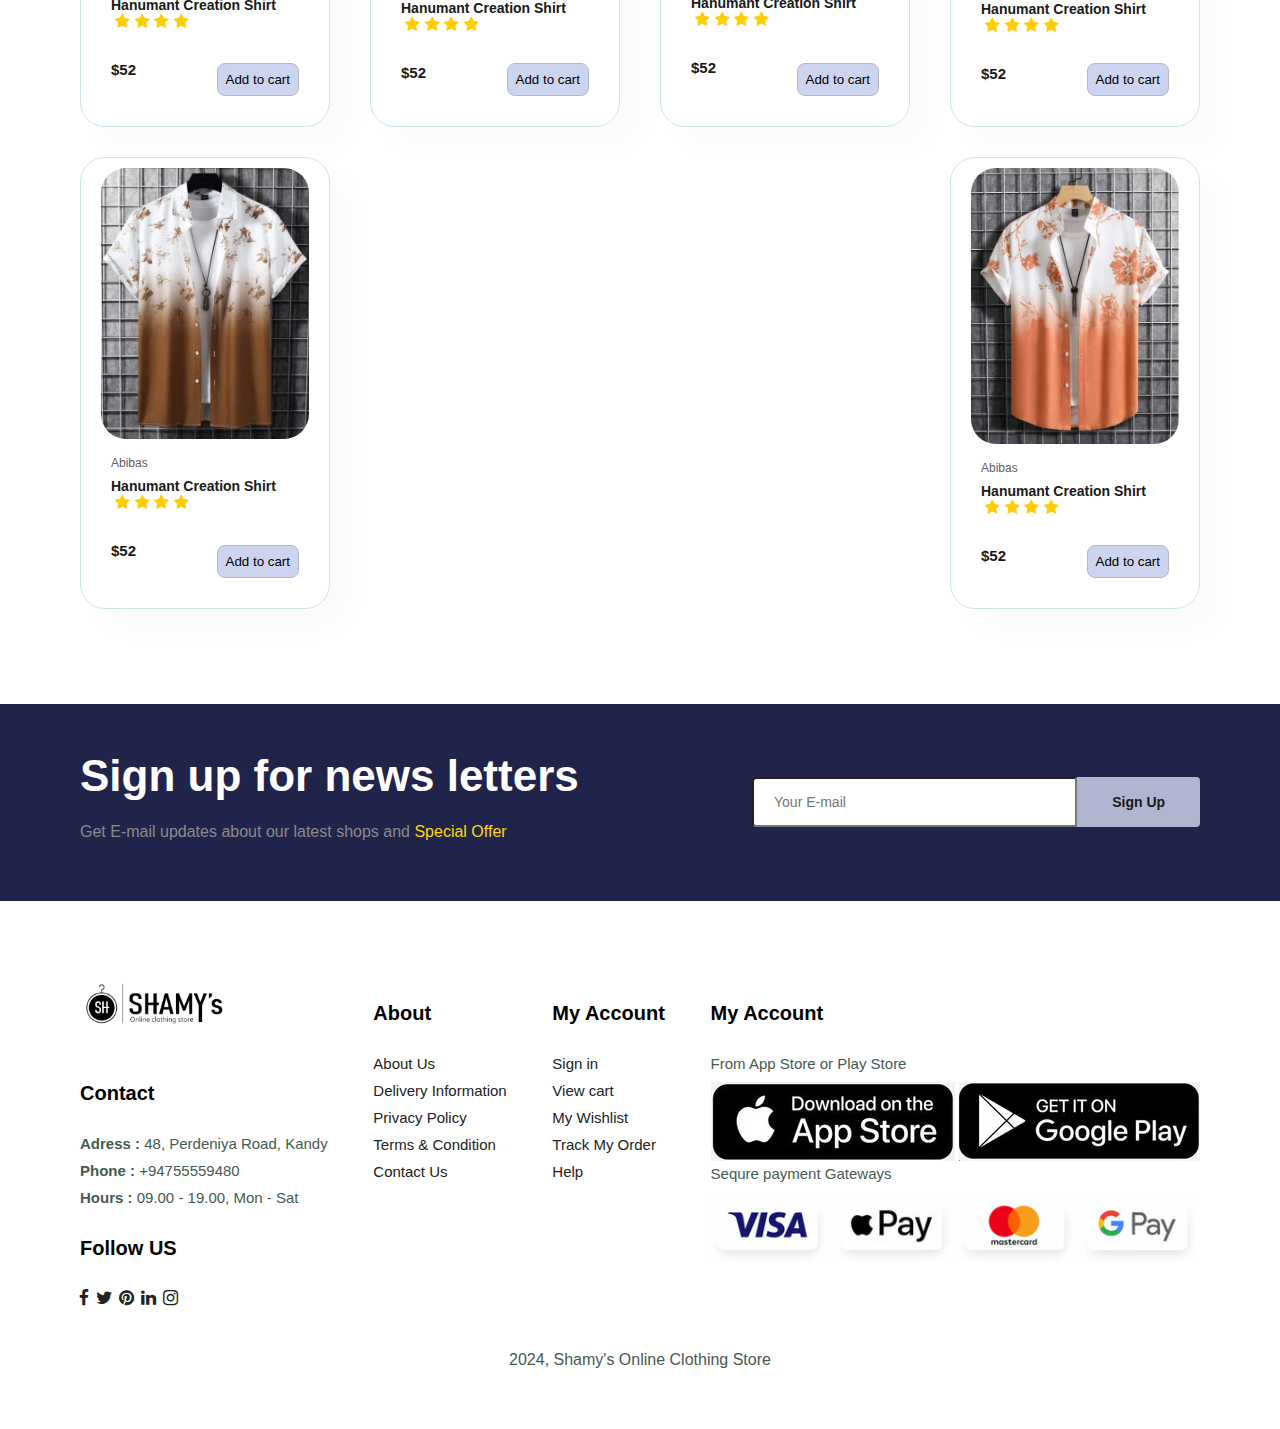
<file: sproduct.html>
<!DOCTYPE html>
<html lang="en">
<head>
    <meta charset="UTF-8">
    <meta name="viewport" content="width=device-width, initial-scale=1.0">
    <title>Shamy's Clothing</title>
    <link rel="stylesheet" href="https://cdnjs.cloudflare.com/ajax/libs/font-awesome/4.7.0/css/font-awesome.min.css">   
    <link rel="stylesheet" href="style.css">

</head>
<body>
    <section id="header">
        <a href="#"><img class="logo" src="image/logo.png" alt=""></a>
        <div>
            <ul id="navbar">
                <li><a  href="index.html">Home</a></li>       
                <li><a class="active" href="shop.html">Shop</a> </li>
                <li><a href="blog.html">Blog</a></li> 
                <li><a href="about.html">About</a> </li>
                <li><a href="contact.html">Contact</a> </li>
                <li><a href="Cart.html">Cart</a> </li>
                <a href="#" id="closeN"><i class="fa fa-close"></i></a>
            </ul>
        </div>
        <div class="mobile">
            <i id="bar" class="fa fa-bars"> </i>
        </div>
    </section><!--end of header-->

    <section id="prodetails" class="section-p1">
        <div class="single-pro-image">
            <img src="image/product/p14_0.jpg" id="MainImg" width="100%" alt="">
        <div class="small-img-group"> 
            <div class="small-img-col">
                <img src="image/product/p14_0.jpg" class="small-img" width="100%" alt="">
            </div>
            <div class="small-img-col">
                <img src="image/product/p14_2.jpg" class="small-img" width="100%" alt="">
            </div>
            <div class="small-img-col">
                <img src="image/product/p14_1.jpg" class="small-img" width="100%" alt="">
            </div>
            <div class="small-img-col">
                <img src="image/product/p14_3.jpg" class="small-img" width="100%" alt="">
            </div>
            
        </div>           
        </div>
    
        <div class="single-pro-details">
            <h6>Home / T-shirt</h6>
            <h4>Men's Fashion T Shirt</h4>
            <h2>$52.00</h2>
            <select>
                <option>Select Size</option>
                <option>XL</option>
                <option>XXL</option>
                <option>Small</option>
                <option>Large</option>
            </select>
            <input type="number" value="1">
            <Button class="normal">Add to card</Button>
            <h4>Product details</h4>
            <span>
                Pattern Type: Color Print Long Sleeve Dress Shirt Men Stripe Short Men Short Sleeve Tops Men Athletic Tops Short Sleeve Loose Fit Men Band Slipper All Mens Long Sleeve Thin T Shirt Men Short Sleeve Workout Shirt Same Day Long Sleeve Shirt
                L It Is Made Of Materials, Durable For Your Daily Wearing! Summer Tops with Short Sleeves Memory Foam Slipper Men's Athletic Shirts Tees Short Sleeve Workout Top Mens Fitted T Shirt Big House Slipper Polyester Blend Shirts Men Shirts Long Sleeved Thin Long Sleeve Shirt Men Casual Top Men
                What You Get: 1 Shirt Pack Mens Long Sleeve Tops Men Athletic Tops Short Sleeve Small Shirt Stripe Short Long Sleeved Mens Tee Super Band Slipper Plain Loose T Shirts for Men Moms Favorite Shirt Polyester Cotton Blend Shirts Men
                Gender:Men Summer Tops with Short Sleeves Polyester Cotton Blend Shirts Men Shirts Long Sleeved Tall Men's Short Sleeve Tops Long Sleeve Warm Shirt Men Long Sleeved Mens Tee Tech Wear Shirt Mens Tops Long Sleeve Long Sleeve Thin T Shirt Men Vintage T Shirts Men
                L Short Sleeve,Turn-Down Collar Thin Long Sleeve Shirt Mens 3/4 Sleeve T Shirts Polyester Cotton Blend Shirts Men Summer Tops with Short Sleeves Short Sleeve Workout Top Super Men's Athletic Shirts Tees Pack Mens Long Sleeve Tops Long Sleeve Shirt Men Fall Shirts for Men Tall
            </span>
                
            </div>
    </section>

    <section id="product1" class="section-p1">
        <h2>Feature products</h2>
        <p>Summer collection new modern design</p>
        <div class="pro-container">
            <div class="pro">
                <img src="image/product/p1.jfif" alt="">
                <div class="p-discription">
                    <span>Abibas</span>
                    <h5>Hanumant Creation Shirt</h5>
                    <div class="stars">
                        <i class="fa fa-Star"></i>
                        <i class="fa fa-star"></i>
                        <i class="fa fa-star"></i>
                        <i class="fa fa-star"></i>
                        <i class="fa fa-star"></i>
                    </div>
                    <h4>$52</h4>                    
                </div>
                <button>
                    Add to cart
                </button>
            </div>
            <div class="pro">
                <img src="image/product/p2.jpg" alt="">
                <div class="p-discription">
                    <span>Abibas</span>
                    <h5>Hanumant Creation Shirt</h5>
                    <div class="stars">
                        <i class="fa fa-Star"></i>
                        <i class="fa fa-star"></i>
                        <i class="fa fa-star"></i>
                        <i class="fa fa-star"></i>
                        <i class="fa fa-star"></i>
                    </div>
                    <h4>$52</h4>                    
                </div>
                <button>
                    Add to cart
                </button>
            </div>
            <div class="pro">
                <img src="image/product/p3.jpg" alt="">
                <div class="p-discription">
                    <span>Abibas</span>
                    <h5>Hanumant Creation Shirt</h5>
                    <div class="stars">
                        <i class="fa fa-Star"></i>
                        <i class="fa fa-star"></i>
                        <i class="fa fa-star"></i>
                        <i class="fa fa-star"></i>
                        <i class="fa fa-star"></i>
                    </div>
                    <h4>$52</h4>                    
                </div>
                <button>
                    Add to cart
                </button>
            </div>
            <div class="pro">
                <img src="image/product/p4.jpg" alt="">
                <div class="p-discription">
                    <span>Abibas</span>
                    <h5>Hanumant Creation Shirt</h5>
                    <div class="stars">
                        <i class="fa fa-Star"></i>
                        <i class="fa fa-star"></i>
                        <i class="fa fa-star"></i>
                        <i class="fa fa-star"></i>
                        <i class="fa fa-star"></i>
                    </div>
                    <h4>$52</h4>                    
                </div>
                <button>
                    Add to cart
                </button>
            </div>
            <div class="pro">
                <img src="image/product/p6.jpg" alt="">
                <div class="p-discription">
                    <span>Abibas</span>
                    <h5>Hanumant Creation Shirt</h5>
                    <div class="stars">
                        <i class="fa fa-Star"></i>
                        <i class="fa fa-star"></i>
                        <i class="fa fa-star"></i>
                        <i class="fa fa-star"></i>
                        <i class="fa fa-star"></i>
                    </div>
                    <h4>$52</h4>                    
                </div>
                <button>
                    Add to cart
                </button>
            </div>
            <div class="pro">
                <img src="image/product/p7.jpg" alt="">
                <div class="p-discription">
                    <span>Abibas</span>
                    <h5>Hanumant Creation Shirt</h5>
                    <div class="stars">
                        <i class="fa fa-Star"></i>
                        <i class="fa fa-star"></i>
                        <i class="fa fa-star"></i>
                        <i class="fa fa-star"></i>
                        <i class="fa fa-star"></i>
                    </div>
                    <h4>$52</h4>                    
                </div>
                <button>
                    Add to cart
                </button>
            </div>

        </div>

    </section><!--end of Product section-->


    <section class="section-p1 section-m1" id="newsletter">
        <div class="newstext">
            <h4>Sign up for news letters</h4>
            <p>Get E-mail updates about our latest shops and <span>Special Offer</span></p>
        </div>
        <div class="form">
            <input type="text" placeholder="Your E-mail">
            <button class="normal">Sign Up</button>
        </div>
    </section>


    <div class="footer-section section-p1">
        <footer>
            <div class="col">
                <img src="image/logo.png" class="logo footer-logo">
                <h4>Contact</h4>
                <p><strong>Adress : </strong>48, Perdeniya Road, Kandy</p>
                <p><strong>Phone : </strong> +94755559480</p>
                <p><strong>Hours : </strong>09.00 - 19.00, Mon - Sat</p>
                <h4>Follow US</h4>
                <div class="Follow"><ul>
                    <li>   
                        <a href="#" class="fa fa-facebook"> </a>   
                        </li>  
                        <li>  
                        <a href="#" class="fa fa-twitter"> </a>  
                        </li>  
                        <li>  
                        <a href="#" class="fa fa-pinterest"> </a>  
                        </li>  
                        <li>  
                        <a href="#" class="fa fa-linkedin"> </a>  
                        </li>  
                        <li>  
                        <a href="#" class="fa fa-instagram"> </a>  
                        </li>  
                </ul></div>
            </div>
    
            <div class="col">
                <h4>About</h4>
                <a href="">About Us</a>
                <a href="">Delivery Information</a>
                <a href="">Privacy Policy</a>
                <a href="">Terms & Condition</a>
                <a href="">Contact Us</a>
            </div>
    
            <div class="col">
                <h4>My Account</h4>
                <a href="">Sign in</a>
                <a href="">View cart</a>
                <a href="">My Wishlist</a>
                <a href="">Track My Order</a>
                <a href="">Help</a>
            </div>
    
            <div class="col install">
                <h4>My Account</h4>
                <p>From App Store or Play Store</p>
                <div class="row">
                    <img src="image/App Store.png" alt="">
                    <img src="image/Play Store.png" alt="">
                </div>
                <p>Sequre payment Gateways</p>
                <div>
                    <img src="image/payment.png" alt="">
                </div>
            </div>  
        </footer>
            
        <div class="copyright">
            <p>2024, Shamy's Online Clothing Store</p>
        </div>
    </div>
   
    <script>
        var MainImg = document.getElementById('MainImg');
        var smallImg = document.getElementsByClassName('small-img');
        smallImg[0].onclick = function(){
            MainImg.src = smallImg[0].src;
        }
        smallImg[1].onclick = function(){
            MainImg.src = smallImg[1].src;
        }
        smallImg[2].onclick = function(){
            MainImg.src = smallImg[2].src;
        }
        smallImg[3].onclick = function(){
            MainImg.src = smallImg[3].src;
        }
    </script>

</body>
<script type="text/javascript" src="script.js"></script>
</html>
</file>
<file: style.css>
@import url('https://fonts.googleapis.com/css2?family=League+Spartan:wght@100..900&display=swap');
* {
    margin: 0;
    padding: 0;
    box-sizing: border-box;
    font-family: 'Spartan', sans-serif;
}

h1{
    font-size: 50px;
    line-height: 64px;
    color: black;
}
h2{
    font-size: 46px;
    line-height: 54px;
    color: black;
}
h3{
    font-size: 20px;
    color: black;
}
h4{
    font-size: 50px;
    line-height: 64px;
    color: black;
}
h6{
    font-weight: 700;
    font-size: 12px;
}

p{
    font-size: 16px;
    color: #465b52;
    margin: 15px 0px 20px 0px;
}

.section-p1{
    padding: 40px 80px;
}

.section-m1{
    margin: 40px 0px;
}
body{
    width: 100%;
}

button.normal{
    font-size: 14px;
    font-weight: 600;
    padding: 15px 30px;
    color: #1a1a1a;
    background-color: #fff;
    border-radius: 4px;
    cursor: pointer;
    border: none;
    outline: none;
    transition: 0.2s;
}


#header{
    display: flex;
    align-items: center;
    justify-content: space-between;
    padding: 20px 80px;
    background-color: rgb(205, 212, 240);
    box-shadow: 0 5px 20px rgba(0, 0, 0, 0.06);
    position: sticky;
    top: 0;
    left: 0;
    z-index: 999;
}

.logo{
    height: 50px;
}

#navbar{
    display: flex;
    align-items: center;
    justify-content: center;  

}
#navbar li{
    list-style: none;
    padding: 20px;
}
#navbar li a{
    text-decoration: none;
    font-size: 16px;
    font-weight: 600;
    color: black;
    transition: 0.3s ease;
    position: relative;
}
#navbar li a:hover,
#navbar li a.active{
    color: rgb(34, 75, 141);
}

#navbar li a.active::after,
#navbar li a:hover::after{
    content: "";
    width: 100%;
    height: 2px;
    background: rgb(34, 75, 141);
    position: absolute;
    bottom: -4px;
    left: 0px; 
}

#hero{
    background-image: url(image/hero1.jpg);
    height: 90vh;
    width: 100%;
    background-size: cover;
    background-position: top 30% right 30%;
    padding: 0 80px;
    display: flex;
    flex-direction: column;
    justify-content: center;
    align-items: flex-start;
}

#hero h4{
    padding: 15px;
}

#hero h1{
    color:  rgb(34, 75, 141);
}

.btn1{
    background-image: url(image/blueButton.png);
    background-size: 50%;
    background-position: top 30% right 45%;
    background-repeat: no-repeat;
    background-color: transparent;
    border: 0;
    padding: 14px 60px 14px 65px;
    cursor: pointer;
    font-weight: 700;
    font-size: 15px;
}

#feature{
    display: flex;
    justify-content: space-between;
    align-items: center;
    flex-wrap: wrap;
}
#f1-img{
    width: 100%;
    margin-bottom: 5px;
 }
 

#feature .fe-box{
    width :180px;
    text-align: center;
    padding: 25px 15px;
    box-shadow: 20px 20px 34px rgba(0, 0, 0, 0.03);
    border: 1px solid #cce7dc;
    border-radius: 5px;
    margin: 15px 0px;
}

#feature .fe-box:hover{
    box-shadow: 10px 10px 30px rgba(70,62,221,0.2);
    scale: 110%;
}

#feature .fe-box h6{
    padding: 12px 8px 12px 8px;
    line-height: 1px;
    border-radius: 5px;
    color: rgb(255, 255, 255);
    background-color: rgb(34, 75, 141);
    display: inline-block;
}

#feature .fe-box:nth-child(2) h6{
    background-color: rgb(22, 66, 66);
}
#feature .fe-box:nth-child(3) h6{
    background-color: rgb(66, 39, 22);
}
#feature .fe-box:nth-child(4) h6{
    background-color: rgb(61, 22, 66);
}
#feature .fe-box:nth-child(5) h6{
    background-color: rgb(66, 60, 22);
}
#feature .fe-box:nth-child(6) h6{
    background-color: rgb(85, 15, 40);
}

#product1{
    text-align: center;
}

#product1 .pro{
    width: 10%;
    min-width: 250px;
    padding: 10px 20px;
    border: 1px solid #cce7dc;
    border-radius: 25px;
    cursor: pointer;
    box-shadow: 20px 20px 30px rgba(0, 0, 0, 0.02) ;
    margin: 15px 0;
    transition: 0.3s ease;
    position: relative;

}
#product1 .pro img{
    width: 100%;
    border-radius: 25px;
}

#product1 .pro:hover{
    box-shadow: 20px 20px 30px rgba(0, 0, 0, 0.06) 
}

#product1 .pro .p-discription{
    text-align: start;
    padding: 10px;
}
#product1 .pro .p-discription span{
    color: #606063;
    font-size: 12px;
}

#product1 .pro .p-discription h5{
    padding-top: 7px;
    color: #1a1a1a;
    font-size: 14px;
}

#product1 .pro .p-discription h4{
    padding-top: 7px;
    color: #1a1a1a;
    font-size: 15px;
}
#product1 .pro button{
    text-decoration: none;
    background-color:  rgb(205, 212, 240);
    padding: 8px ;
    text-align: end;
    border-radius: 8px;
    border: solid 1px rgb(176, 182, 208);
    margin: 20px;
    position: absolute;
    right: 10px;
    bottom: 10px;
}

.pro-container{
    display: flex;
    justify-content: space-between;
    padding-top: 20px;
    flex-wrap: wrap;
    ;
}

.banner{
    display: flex;
    flex-direction: column;
    text-align: center;
    justify-content: center;
    align-items: center;
    background-image: url(image/banner.jpg);
    height: 40vh;
    background-size: cover;
    background-position: center;
}

.banner h4{
    font-size: 20px;
    color: #fff;
}

.banner h2{
    font-size: 40px;
    color: #fff;
    padding-bottom: 20px;
    
}

.banner span{
    color: #ce0404;   
}

.banner button:hover{
    background-color: rgb(176, 182, 208);
    color:#ffffff;
}

.banner-box{
    display: flex;
    flex-direction: column;
    justify-content: center;
    align-items: flex-start;
    background-image: url(image/banner.jpg);
    height: 40vh;
    background-size: cover;
    background-position: center;
    min-width: 560px;
    width: 800px;
    padding: 30px;
}

.sm-banner{
    display: flex;
    justify-content: space-between;
    flex-wrap: wrap;
}

.sm-banner h4{
    color: #fff;
    font-size: 20px;
    font-weight: 300;
    margin-bottom: -20px;
}

.sm-banner h2{
    color: #fff;
    font-size: 28px;
    font-weight: 800;
}

.sm-banner span{
    color: #fff;
    font-size: 14px;
    font-weight: 500;
    padding-bottom: 15px;
}

.sm-banner h3{
    color: #fff;
    font-size: 20px;
    font-weight: 800;
    color: #f92320;
}

.sm-banner button{
    background-color: transparent;
    color: #fff;
    border: solid 2px #fff;
}

.sm-banner button:hover{
    background-color: rgb(176, 182, 208);
    color: #1a1a1a;
    border: none;
}


.t-banner .banner-box{
    width: 500px;
    background-image: url(image/banner2.jpg); 
}

#newsletter {
    display: flex;
    justify-content: space-between;
    flex-wrap: wrap;
    align-items: center;
    background-color: #21244a;
}
#newsletter h4{
    font-size: 44px;
    font-weight: 700;
    color: #fff;
}

#newsletter p{
    color: #8a8a8a;
}
#newsletter span{
    color: #ffd609;
}

#newsletter input{
    height: 3.125rem;
    padding: 0 1.25rem;
    font-size: 14px;
    width:100%;
    border: 1px solid none;
    border-radius: 4px;
    outline: none;
    border-top-right-radius: 0;
    border-bottom-right-radius: 0;
}

#newsletter .form{
    display: flex;
    width: 40%;
}

#newsletter button{
    background-color:rgb(176, 182, 208);
    align-items: flex-end;
    width: 150px;
    border-top-Left-radius: 0;
    border-bottom-Left-radius: 0;
    
}

.footer-section{
    justify-content: center;
    text-align: center;
}
footer{
    display: flex;
    flex-wrap: wrap;
    justify-content: space-between;
}
footer .col{
    display: flex;
    flex-direction: column;
    align-items: flex-start;
    margin-bottom: 20px;
}

.footer-logo{
    margin-bottom: 30px;
}

footer h4{
    font-size: 20px;
    padding-bottom: 10px;
}

footer p{
    font-size: 15px;
    margin: 0;
    margin-bottom: 10px;
}

footer a{
    text-decoration: none;
    color: #222;
    font-size: 15px;
    margin-bottom: 10px;
}

footer ul{
    display: flex;
    list-style: none;
}

footer ul li{
    padding-right: 8px;
    cursor: pointer;
    scale: 110%;
}

footer .col a:hover{
    color: rgb(176, 182, 208);
}

footer .install img{
    cursor: pointer;
}

.mobile{
    display: none;
}
#navbar i{
    display: none;
}

.stars{
    color: #ffcd03;
}




@media (max-width:799px){
    .section-p1{
        padding: 40px 40px;
    }
    #navbar {
        display: flex;
        flex-direction:column;
        align-items: flex-start;
        justify-content: flex-start;
        position: fixed;
        top: 0;
        right: -300px;
        height: 100vh;
        width: 250px;
        background-color: #e3e6f3;
        box-shadow: 0 40px 60px rgba(0, 0, 0, 0.1);
        padding:80px 0 0 10px;
        transition: 0.3s;
    }
    #navbar li{
        margin-bottom: -5px;
    }

    #navbar.active{
        right: 0px;
    }

    .mobile{
        display: flex;
        align-items: center;
    }

    #navbar i{
        display: flex;
        align-items: center;
    }

    #closeN{
        position: absolute;
        top: 30px;
        color: #222;
        left: 30px;
        font-size: 24px;
        text-decoration: none;
    }
   

    .mobile i{
        color: #1a1a1a;
        font-size: 24px;
        padding-left: 20px;
        text-decoration: none;
           
    }

    #hero {
        height: 70vh;
        padding: 0 80px;
        background-position: top 30% right 30%;
    }

    #feature {
        justify-content: center;
    }

    #feature .fe-box{
        margin: 15px 15px ;
    }

    .pro-container {
        justify-content: center;
    }

    #product1 .pro {
        margin: 15px;
    }

    .banner {
        height: 30vh;
    }


    .banner-box {
        height: 3 0vh;
        min-width: 100%;
    }

    #newsletter button {
        align-items: flex-end;
        width: 200px;
    }

    #newsletter .form {
        display: flex;
        width: 70%;
    }
     
}



/*Shop page*/
#page-header {
    width: 100%;
    height: 30vh;
    background-size: cover;
    display: flex;
    justify-content: center;
    text-align: center;
    align-items: center;
    flex-direction: column;
    padding: 14px;
    background-color: #7a7adb;
    background-image: linear-gradient(315deg, #7a7adb 0%, #170e13 74%);
}

#page-header h2,
#page-header p{
    color: #fdfdfd;
}  

.pagination{
    text-align: center;
}

.pagination a{
    text-decoration: none;
    background-color: rgb(176, 182, 208);
    padding: 15px 20px;
    border-radius: 4px;
    color: #000000;
    font-weight: 600;
    cursor: pointer;
}

.pagination a i{
    font-size: 16px;
    font-weight: 600;

}

/*product detail page*/
#prodetails .single-pro-image{
    width: 30%;
    margin-right: 50px; 

}
.small-img-group{
    display: flex;
    justify-content: space-between;
}

.small-img-col{
    flex-basis: 24%;
    cursor: pointer;
}

#prodetails{
    display: flex;
    margin-top: 20px; 
}

#prodetails .single-pro-details{
    width: 50%;
    padding-top: 50px;
}

#prodetails .single-pro-details h4{
    padding: 20px 0 20px 0;
    font-size: 40px;
}

#prodetails .single-pro-details h2{
    padding: 10px 0 20px 0;
    font-size: 26px;
}

#prodetails .single-pro-details select{
    display: block;
    padding: 5px 10px;
    margin-bottom: 10px;
}

#prodetails .single-pro-details input{
    width: 50px;
    height: 47px;
    padding-left: 10px;
    font-size: 16px;
    margin-right: 10px;
}

#prodetails .single-pro-details input:focus{
    outline: none;
}

#prodetails .single-pro-details button{
    background-color:  rgb(176, 182, 208);
}

#prodetails .single-pro-details span{
    line-height: 25px;
}

/*blog*/

.blog-header{
    margin-bottom: 30px;
    background: linear-gradient(90deg, rgba(247,247,247,1) 0%, rgba(153,166,240,1) 44%, rgba(195,138,255,1) 100%) !important;

}

#blog{
    padding: 100px 150px 0 150px;

}

#blog .blog-box{
    display: flex;
    align-items: center;
    width: 100%;
    position: relative;
    padding-bottom: 90px;
}

#blog .blog-img{
    width: 50%;
    margin-right: 40PX;
}
#blog img{
    width: 100%;
    height: 300px;
    object-fit: cover;
}

#blog .blog-details{
    width: 50%;
}

#blog .blog-details a{
    text-decoration: none;
    color: #000000;
    font-size: 14px;
    font-weight: 700;
    position: relative;
    transition: 0.2s ;
}

#blog .blog-details a::after{
    content: "";
    width: 50px;
    height: 1px;
    background-color: #000000;
    position: absolute;
    top: 8px;
    right: -60px;
}

#blog .blog-details a:hover::after{
    background-color: rgb(176, 182, 208) ;
}

#blog .blog-details a:hover{
    color: rgb(176, 182, 208);
}

#blog .blog-box h1{
    position: absolute;
    top: -45px;
    left:0;
    font-size: 70px;
    font-weight: 700;
    color: #8a8a8a4d;
    z-index: -9;
    
}

/*About Page*/
#page-header.about-header{
    background: linear-gradient(90deg, rgba(37,52,143,1) 0%, rgba(121,137,230,1) 44%, rgba(255,138,248,1) 100%) !important;
}
#about-head{
    display: flex;
    align-items: center;
}
#about-head img{
    width: 50%;
    height: auto;
}

#about-head div{
    padding-left: 40px;
}

/*contact us page*/
#contact-details{
    padding-left: 250px;
    padding-right: 250px;
    display: flex;
    align-items: center;
    justify-content: space-between;
}
#contact-details .details{
    width: 40%;
}
#contact-details .details span,
#form-details form span{
    font-size: 12px;
}
#contact-details .details h2,
#form-details form h2{
    line-height: 35px;
    font-size: 26px;
    padding: 10px 0;
}
#contact-details .details  li{
    list-style: none;
    display: flex;
    padding: 10px 0;
}

#contact-details .details  li i{
    font-size: 14px;
    padding-right: 22px;
}

#contact-details .details  li p{
    margin: 0;
}
#contact-details .map{
    width: 55%;
    height: 400px;
}

#contact-details .map iframe{
    width: 100%;
    height: 100%;
}

#form-details{
    display: flex;
    justify-content: space-between;
    align-items: center;
    margin: 30px;
    padding: 80px;
    border: 1px solid rgb(228, 228, 226);
}

#form-details form{
    width: 75%;
    display: flex;
    flex-direction: column;
    align-items: flex-start;
}

#form-details form input,
#form-details form textarea{
    width: 100%;
    padding: 12px 15px;
    outline: none;
    margin-bottom: 20px;
    border: 1px solid rgb(228, 228, 226);
}

#form-details form button{
    background-color: rgb(176, 182, 208);
}


#form-details .people div{
    padding-bottom: 25px;
    display: flex;
    align-items: flex-start;
}

#form-details .people div img{
    width: 65px;
    height: 65px;
    object-fit: cover;
    margin-right: 15px;
}

#form-details .people div p{
    margin: 0;
    font-size: 13px;
    line-height: 25px;
}

#form-details .people div span{
    display: block;
    font-size: 16px;
    font-weight: 600;
    color: #000000;
}

/*cart page*/
#cart table{
    width: 100%;
    border-collapse: collapse;
    table-layout: fixed;
    white-space: nowrap;
}

#cart table img{
    width: 90px;
    border-radius: 5px;
}

#cart table td:nth-child(1),
#cart table td:nth-child(2),
#cart table td:nth-child(3),
#cart table td:nth-child(4),
#cart table td:nth-child(5),
#cart table td:nth-child(6){
    overflow: auto;
    text-align: center;
}
#cart table td:nth-child(1){
    width: 100px;
}

#cart table td:nth-child(5) input{
    width: 70px;
    padding: 10px 5px 10px 15px;
}

#cart table thead{
    border: 1px solid #e2e9e1;
    border-left: none;
    border-right: none;
}

#cart table thead td{
    font-weight: 700;
    text-transform: uppercase;
    font-size: 18px;
    padding: 18px 0;
}

#cart table tbody tr td{
    padding-top: 15px;
}

#cart-add{
    display: flex;
    justify-content: space-between;
    flex-wrap: wrap;
}
.coupon{
    width: 50%;
    margin-bottom: 30px; 
}

.coupon h3,
#subtotal h3{
    padding-bottom: 15px;
}
.coupon input{
    padding: 10px 20px;
    outline: none;
    width: 60%;
    margin-right: 16px;
    border: 1px solid #e2e9e1;
}
.coupon button,
#subtotal button{
    background-color:rgb(176, 182, 208);
    padding: 12px 20px;
}

#subtotal{
    width: 50%;
    margin-bottom: 30px;
    border: 1px solid #e2e9e1;
    padding: 30px;
}

#subtotal table{
    border-collapse: collapse;
    width: 100%;
    margin-bottom: 20px;

}

#subtotal table td{
    width: 50%;
    border: 1px solid #e2e9e1;
    padding: 10px;
    font-size: 13px ;
}
</file>
